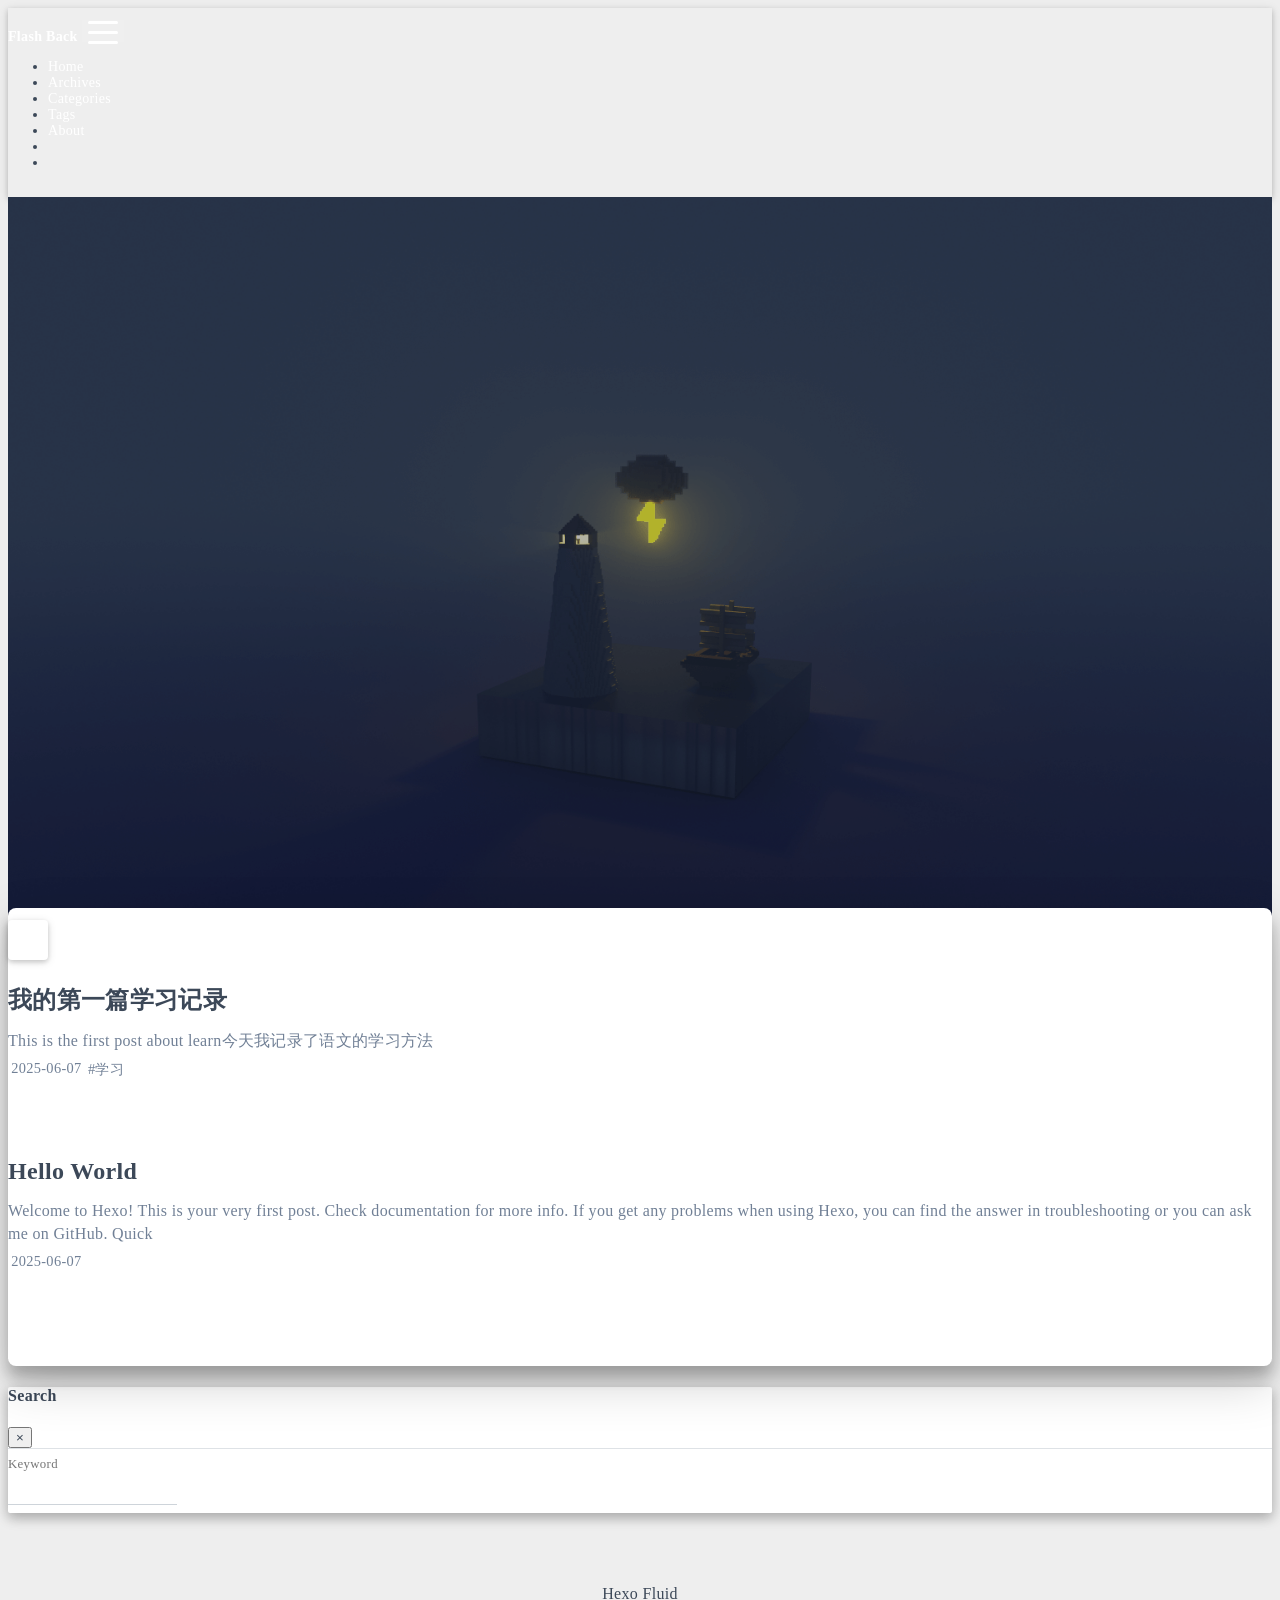
<file: index.html>
<!DOCTYPE html>
<html lang="en" data-default-color-scheme=auto>



<head>
  <meta charset="UTF-8">

  <link rel="apple-touch-icon" sizes="76x76" href="/img/fluid.png">
  <link rel="icon" href="/img/fluid.png">
  

  <meta name="viewport" content="width=device-width, initial-scale=1.0, maximum-scale=5.0, shrink-to-fit=no">
  <meta http-equiv="x-ua-compatible" content="ie=edge">
  
  <meta name="theme-color" content="#2f4154">
  <meta name="author" content="Flash Back">
  <meta name="keywords" content="">
  
    <meta property="og:type" content="website">
<meta property="og:title" content="FLCK">
<meta property="og:url" content="http://blog.flck.eu.org/index.html">
<meta property="og:site_name" content="FLCK">
<meta property="og:locale" content="en_US">
<meta property="article:author" content="Flash Back">
<meta name="twitter:card" content="summary_large_image">
  
  
  
  <title>FLCK</title>

  <link  rel="stylesheet" href="https://lib.baomitu.com/twitter-bootstrap/4.6.1/css/bootstrap.min.css" />





<!-- 主题依赖的图标库，不要自行修改 -->
<!-- Do not modify the link that theme dependent icons -->

<link rel="stylesheet" href="//at.alicdn.com/t/c/font_1749284_5i9bdhy70f8.css">



<link rel="stylesheet" href="//at.alicdn.com/t/c/font_1736178_k526ubmyhba.css">


<link  rel="stylesheet" href="/css/main.css" />


  <link id="highlight-css" rel="stylesheet" href="/css/highlight.css" />
  
    <link id="highlight-css-dark" rel="stylesheet" href="/css/highlight-dark.css" />
  




  <script id="fluid-configs">
    var Fluid = window.Fluid || {};
    Fluid.ctx = Object.assign({}, Fluid.ctx)
    var CONFIG = {"hostname":"blog.flck.eu.org","root":"/","version":"1.9.8","typing":{"enable":true,"typeSpeed":70,"cursorChar":"_","loop":false,"scope":[]},"anchorjs":{"enable":true,"element":"h1,h2,h3,h4,h5,h6","placement":"left","visible":"hover","icon":""},"progressbar":{"enable":true,"height_px":3,"color":"#29d","options":{"showSpinner":false,"trickleSpeed":100}},"code_language":{"enable":true,"default":"TEXT"},"copy_btn":true,"image_caption":{"enable":true},"image_zoom":{"enable":true,"img_url_replace":["",""]},"toc":{"enable":true,"placement":"right","headingSelector":"h1,h2,h3,h4,h5,h6","collapseDepth":0},"lazyload":{"enable":true,"loading_img":"/img/loading.gif","onlypost":false,"offset_factor":2},"web_analytics":{"enable":false,"follow_dnt":true,"baidu":null,"google":{"measurement_id":null},"tencent":{"sid":null,"cid":null},"leancloud":{"app_id":null,"app_key":null,"server_url":null,"path":"window.location.pathname","ignore_local":false},"umami":{"src":null,"website_id":null,"domains":null,"start_time":"2024-01-01T00:00:00.000Z","token":null,"api_server":null}},"search_path":"/local-search.xml","include_content_in_search":true};

    if (CONFIG.web_analytics.follow_dnt) {
      var dntVal = navigator.doNotTrack || window.doNotTrack || navigator.msDoNotTrack;
      Fluid.ctx.dnt = dntVal && (dntVal.startsWith('1') || dntVal.startsWith('yes') || dntVal.startsWith('on'));
    }
  </script>
  <script  src="/js/utils.js" ></script>
  <script  src="/js/color-schema.js" ></script>
  


  
<meta name="generator" content="Hexo 7.3.0"></head>


<body>
  

  <header>
    

<div class="header-inner" style="height: 100vh;">
  <nav id="navbar" class="navbar fixed-top  navbar-expand-lg navbar-dark scrolling-navbar">
  <div class="container">
    <a class="navbar-brand" href="/">
      <strong>Flash Back</strong>
    </a>

    <button id="navbar-toggler-btn" class="navbar-toggler" type="button" data-toggle="collapse"
            data-target="#navbarSupportedContent"
            aria-controls="navbarSupportedContent" aria-expanded="false" aria-label="Toggle navigation">
      <div class="animated-icon"><span></span><span></span><span></span></div>
    </button>

    <!-- Collapsible content -->
    <div class="collapse navbar-collapse" id="navbarSupportedContent">
      <ul class="navbar-nav ml-auto text-center">
        
          
          
          
          
            <li class="nav-item">
              <a class="nav-link" href="/" target="_self">
                <i class="iconfont icon-home-fill"></i>
                <span>Home</span>
              </a>
            </li>
          
        
          
          
          
          
            <li class="nav-item">
              <a class="nav-link" href="/archives/" target="_self">
                <i class="iconfont icon-archive-fill"></i>
                <span>Archives</span>
              </a>
            </li>
          
        
          
          
          
          
            <li class="nav-item">
              <a class="nav-link" href="/categories/" target="_self">
                <i class="iconfont icon-category-fill"></i>
                <span>Categories</span>
              </a>
            </li>
          
        
          
          
          
          
            <li class="nav-item">
              <a class="nav-link" href="/tags/" target="_self">
                <i class="iconfont icon-tags-fill"></i>
                <span>Tags</span>
              </a>
            </li>
          
        
          
          
          
          
            <li class="nav-item">
              <a class="nav-link" href="/about/" target="_self">
                <i class="iconfont icon-user-fill"></i>
                <span>About</span>
              </a>
            </li>
          
        
        
          <li class="nav-item" id="search-btn">
            <a class="nav-link" target="_self" href="javascript:;" data-toggle="modal" data-target="#modalSearch" aria-label="Search">
              <i class="iconfont icon-search"></i>
            </a>
          </li>
          
        
        
          <li class="nav-item" id="color-toggle-btn">
            <a class="nav-link" target="_self" href="javascript:;" aria-label="Color Toggle">
              <i class="iconfont icon-dark" id="color-toggle-icon"></i>
            </a>
          </li>
        
      </ul>
    </div>
  </div>
</nav>

  

<div id="banner" class="banner" parallax=true
     style="background: url('/img/default.png') no-repeat center center; background-size: cover;">
  <div class="full-bg-img">
    <div class="mask flex-center" style="background-color: rgba(0, 0, 0, 0.3)">
      <div class="banner-text text-center fade-in-up">
        <div class="h2">
          
            <span id="subtitle" data-typed-text="循 序 渐 进"></span>
          
        </div>

        
      </div>

      
        <div class="scroll-down-bar">
          <i class="iconfont icon-arrowdown"></i>
        </div>
      
    </div>
  </div>
</div>

</div>

  </header>

  <main>
    
      <div class="container nopadding-x-md">
        <div id="board"
          style="margin-top: 0">
          
          <div class="container">
            <div class="row">
              <div class="col-12 col-md-10 m-auto">
                


  <div class="row mx-auto index-card">
    
    
    <article class="col-12 col-md-12 mx-auto index-info">
      <h2 class="index-header">
        
        <a href="/2025/06/07/%E6%88%91%E7%9A%84%E7%AC%AC%E4%B8%80%E7%AF%87%E5%AD%A6%E4%B9%A0%E8%AE%B0%E5%BD%95/" target="_self">
          我的第一篇学习记录
        </a>
      </h2>

      
      <a class="index-excerpt index-excerpt__noimg" href="/2025/06/07/%E6%88%91%E7%9A%84%E7%AC%AC%E4%B8%80%E7%AF%87%E5%AD%A6%E4%B9%A0%E8%AE%B0%E5%BD%95/" target="_self">
        <div>
          This is the first post about learn今天我记录了语文的学习方法
        </div>
      </a>

      <div class="index-btm post-metas">
        
          <div class="post-meta mr-3">
            <i class="iconfont icon-date"></i>
            <time datetime="2025-06-07 18:17" pubdate>
              2025-06-07
            </time>
          </div>
        
        
        
          <div class="post-meta">
            <i class="iconfont icon-tags"></i>
            
              <a href="/tags/%E5%AD%A6%E4%B9%A0/">#学习</a>
            
          </div>
        
      </div>
    </article>
  </div>

  <div class="row mx-auto index-card">
    
    
    <article class="col-12 col-md-12 mx-auto index-info">
      <h2 class="index-header">
        
        <a href="/2025/06/07/hello-world/" target="_self">
          Hello World
        </a>
      </h2>

      
      <a class="index-excerpt index-excerpt__noimg" href="/2025/06/07/hello-world/" target="_self">
        <div>
          Welcome to Hexo! This is your very first post. Check documentation for more info. If you get any problems when using Hexo, you can find the answer in troubleshooting or you can ask me on GitHub. Quick
        </div>
      </a>

      <div class="index-btm post-metas">
        
          <div class="post-meta mr-3">
            <i class="iconfont icon-date"></i>
            <time datetime="2025-06-07 18:09" pubdate>
              2025-06-07
            </time>
          </div>
        
        
        
      </div>
    </article>
  </div>





              </div>
            </div>
          </div>
        </div>
      </div>
    

    
      <a id="scroll-top-button" aria-label="TOP" href="#" role="button">
        <i class="iconfont icon-arrowup" aria-hidden="true"></i>
      </a>
    

    
      <div class="modal fade" id="modalSearch" tabindex="-1" role="dialog" aria-labelledby="ModalLabel"
     aria-hidden="true">
  <div class="modal-dialog modal-dialog-scrollable modal-lg" role="document">
    <div class="modal-content">
      <div class="modal-header text-center">
        <h4 class="modal-title w-100 font-weight-bold">Search</h4>
        <button type="button" id="local-search-close" class="close" data-dismiss="modal" aria-label="Close">
          <span aria-hidden="true">&times;</span>
        </button>
      </div>
      <div class="modal-body mx-3">
        <div class="md-form mb-5">
          <input type="text" id="local-search-input" class="form-control validate">
          <label data-error="x" data-success="v" for="local-search-input">Keyword</label>
        </div>
        <div class="list-group" id="local-search-result"></div>
      </div>
    </div>
  </div>
</div>

    

    
  </main>

  <footer>
    <div class="footer-inner">
  
    <div class="footer-content">
       <a href="https://hexo.io" target="_blank" rel="nofollow noopener"><span>Hexo</span></a> <i class="iconfont icon-love"></i> <a href="https://github.com/fluid-dev/hexo-theme-fluid" target="_blank" rel="nofollow noopener"><span>Fluid</span></a> 
    </div>
  
  
  
</div>

  </footer>

  <!-- Scripts -->
  
  <script  src="https://lib.baomitu.com/nprogress/0.2.0/nprogress.min.js" ></script>
  <link  rel="stylesheet" href="https://lib.baomitu.com/nprogress/0.2.0/nprogress.min.css" />

  <script>
    NProgress.configure({"showSpinner":false,"trickleSpeed":100})
    NProgress.start()
    window.addEventListener('load', function() {
      NProgress.done();
    })
  </script>


<script  src="https://lib.baomitu.com/jquery/3.6.4/jquery.min.js" ></script>
<script  src="https://lib.baomitu.com/twitter-bootstrap/4.6.1/js/bootstrap.min.js" ></script>
<script  src="/js/events.js" ></script>
<script  src="/js/plugins.js" ></script>


  <script  src="https://lib.baomitu.com/typed.js/2.0.12/typed.min.js" ></script>
  <script>
    (function (window, document) {
      var typing = Fluid.plugins.typing;
      var subtitle = document.getElementById('subtitle');
      if (!subtitle || !typing) {
        return;
      }
      var text = subtitle.getAttribute('data-typed-text');
      
        typing(text);
      
    })(window, document);
  </script>




  
    <script  src="/js/img-lazyload.js" ></script>
  




  <script  src="/js/local-search.js" ></script>





<!-- 主题的启动项，将它保持在最底部 -->
<!-- the boot of the theme, keep it at the bottom -->
<script  src="/js/boot.js" ></script>


  

  <noscript>
    <div class="noscript-warning">Blog works best with JavaScript enabled</div>
  </noscript>
</body>
</html>
</file>
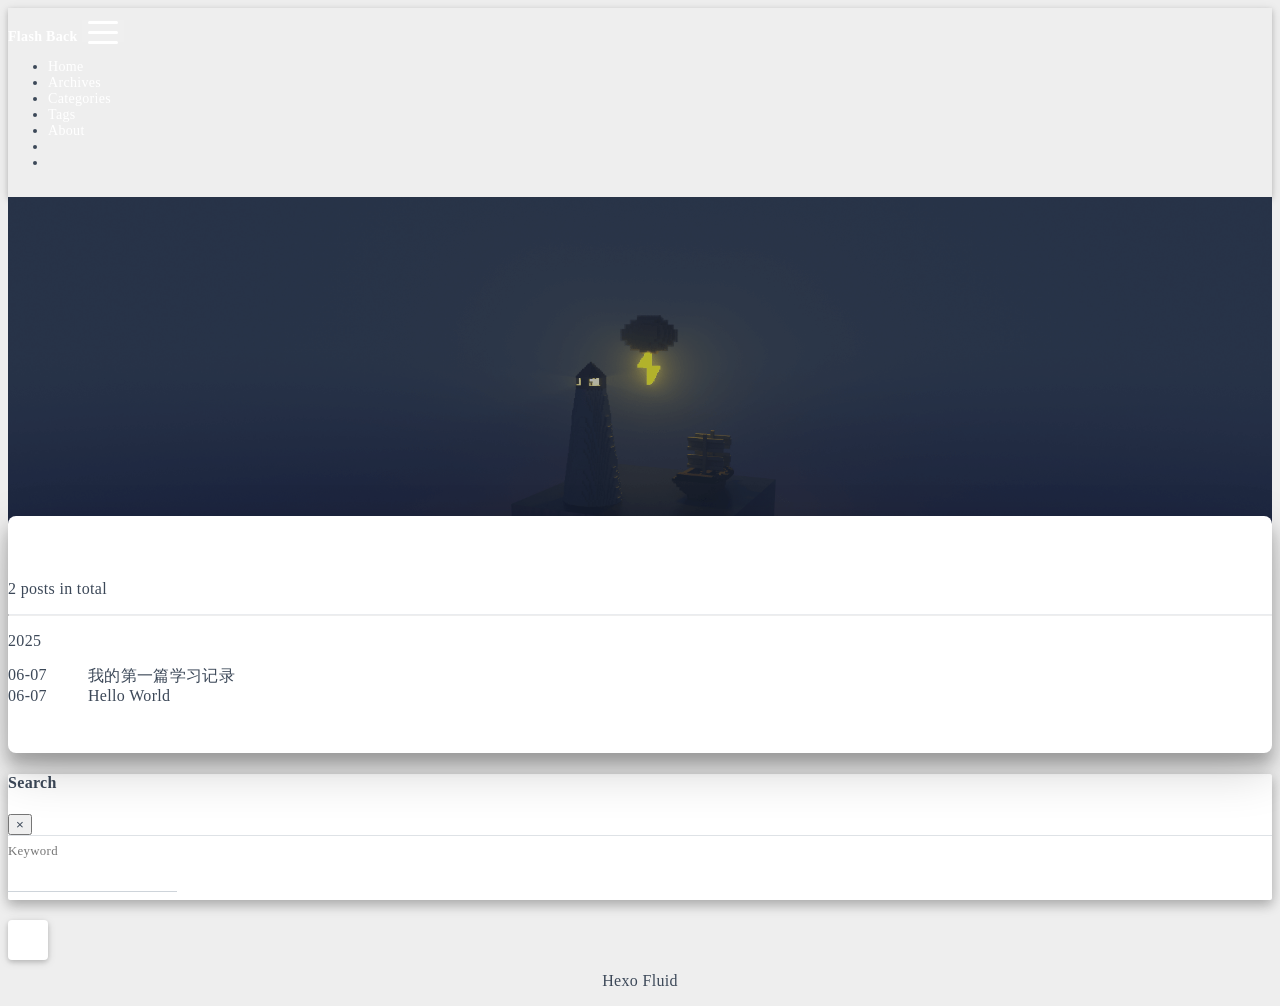
<file: archives/index.html>
<!DOCTYPE html>
<html lang="en" data-default-color-scheme=auto>



<head>
  <meta charset="UTF-8">

  <link rel="apple-touch-icon" sizes="76x76" href="/img/fluid.png">
  <link rel="icon" href="/img/fluid.png">
  

  <meta name="viewport" content="width=device-width, initial-scale=1.0, maximum-scale=5.0, shrink-to-fit=no">
  <meta http-equiv="x-ua-compatible" content="ie=edge">
  
  <meta name="theme-color" content="#2f4154">
  <meta name="author" content="Flash Back">
  <meta name="keywords" content="">
  
    <meta property="og:type" content="website">
<meta property="og:title" content="Archives">
<meta property="og:url" content="http://blog.flck.eu.org/archives/index.html">
<meta property="og:site_name" content="FLCK">
<meta property="og:locale" content="en_US">
<meta property="article:author" content="Flash Back">
<meta name="twitter:card" content="summary_large_image">
  
  
  
  <title>Archives - FLCK</title>

  <link  rel="stylesheet" href="https://lib.baomitu.com/twitter-bootstrap/4.6.1/css/bootstrap.min.css" />





<!-- 主题依赖的图标库，不要自行修改 -->
<!-- Do not modify the link that theme dependent icons -->

<link rel="stylesheet" href="//at.alicdn.com/t/c/font_1749284_5i9bdhy70f8.css">



<link rel="stylesheet" href="//at.alicdn.com/t/c/font_1736178_k526ubmyhba.css">


<link  rel="stylesheet" href="/css/main.css" />


  <link id="highlight-css" rel="stylesheet" href="/css/highlight.css" />
  
    <link id="highlight-css-dark" rel="stylesheet" href="/css/highlight-dark.css" />
  




  <script id="fluid-configs">
    var Fluid = window.Fluid || {};
    Fluid.ctx = Object.assign({}, Fluid.ctx)
    var CONFIG = {"hostname":"blog.flck.eu.org","root":"/","version":"1.9.8","typing":{"enable":true,"typeSpeed":70,"cursorChar":"_","loop":false,"scope":[]},"anchorjs":{"enable":true,"element":"h1,h2,h3,h4,h5,h6","placement":"left","visible":"hover","icon":""},"progressbar":{"enable":true,"height_px":3,"color":"#29d","options":{"showSpinner":false,"trickleSpeed":100}},"code_language":{"enable":true,"default":"TEXT"},"copy_btn":true,"image_caption":{"enable":true},"image_zoom":{"enable":true,"img_url_replace":["",""]},"toc":{"enable":true,"placement":"right","headingSelector":"h1,h2,h3,h4,h5,h6","collapseDepth":0},"lazyload":{"enable":true,"loading_img":"/img/loading.gif","onlypost":false,"offset_factor":2},"web_analytics":{"enable":false,"follow_dnt":true,"baidu":null,"google":{"measurement_id":null},"tencent":{"sid":null,"cid":null},"leancloud":{"app_id":null,"app_key":null,"server_url":null,"path":"window.location.pathname","ignore_local":false},"umami":{"src":null,"website_id":null,"domains":null,"start_time":"2024-01-01T00:00:00.000Z","token":null,"api_server":null}},"search_path":"/local-search.xml","include_content_in_search":true};

    if (CONFIG.web_analytics.follow_dnt) {
      var dntVal = navigator.doNotTrack || window.doNotTrack || navigator.msDoNotTrack;
      Fluid.ctx.dnt = dntVal && (dntVal.startsWith('1') || dntVal.startsWith('yes') || dntVal.startsWith('on'));
    }
  </script>
  <script  src="/js/utils.js" ></script>
  <script  src="/js/color-schema.js" ></script>
  


  
<meta name="generator" content="Hexo 7.3.0"></head>


<body>
  

  <header>
    

<div class="header-inner" style="height: 60vh;">
  <nav id="navbar" class="navbar fixed-top  navbar-expand-lg navbar-dark scrolling-navbar">
  <div class="container">
    <a class="navbar-brand" href="/">
      <strong>Flash Back</strong>
    </a>

    <button id="navbar-toggler-btn" class="navbar-toggler" type="button" data-toggle="collapse"
            data-target="#navbarSupportedContent"
            aria-controls="navbarSupportedContent" aria-expanded="false" aria-label="Toggle navigation">
      <div class="animated-icon"><span></span><span></span><span></span></div>
    </button>

    <!-- Collapsible content -->
    <div class="collapse navbar-collapse" id="navbarSupportedContent">
      <ul class="navbar-nav ml-auto text-center">
        
          
          
          
          
            <li class="nav-item">
              <a class="nav-link" href="/" target="_self">
                <i class="iconfont icon-home-fill"></i>
                <span>Home</span>
              </a>
            </li>
          
        
          
          
          
          
            <li class="nav-item">
              <a class="nav-link" href="/archives/" target="_self">
                <i class="iconfont icon-archive-fill"></i>
                <span>Archives</span>
              </a>
            </li>
          
        
          
          
          
          
            <li class="nav-item">
              <a class="nav-link" href="/categories/" target="_self">
                <i class="iconfont icon-category-fill"></i>
                <span>Categories</span>
              </a>
            </li>
          
        
          
          
          
          
            <li class="nav-item">
              <a class="nav-link" href="/tags/" target="_self">
                <i class="iconfont icon-tags-fill"></i>
                <span>Tags</span>
              </a>
            </li>
          
        
          
          
          
          
            <li class="nav-item">
              <a class="nav-link" href="/about/" target="_self">
                <i class="iconfont icon-user-fill"></i>
                <span>About</span>
              </a>
            </li>
          
        
        
          <li class="nav-item" id="search-btn">
            <a class="nav-link" target="_self" href="javascript:;" data-toggle="modal" data-target="#modalSearch" aria-label="Search">
              <i class="iconfont icon-search"></i>
            </a>
          </li>
          
        
        
          <li class="nav-item" id="color-toggle-btn">
            <a class="nav-link" target="_self" href="javascript:;" aria-label="Color Toggle">
              <i class="iconfont icon-dark" id="color-toggle-icon"></i>
            </a>
          </li>
        
      </ul>
    </div>
  </div>
</nav>

  

<div id="banner" class="banner" parallax=true
     style="background: url('/img/default.png') no-repeat center center; background-size: cover;">
  <div class="full-bg-img">
    <div class="mask flex-center" style="background-color: rgba(0, 0, 0, 0.3)">
      <div class="banner-text text-center fade-in-up">
        <div class="h2">
          
            <span id="subtitle" data-typed-text="Archives"></span>
          
        </div>

        
      </div>

      
    </div>
  </div>
</div>

</div>

  </header>

  <main>
    
      <div class="container nopadding-x-md">
        <div id="board"
          >
          
          <div class="container">
            <div class="row">
              <div class="col-12 col-md-10 m-auto">
                

<div class="list-group">
  <p class="h4">2 posts in total</p>
  <hr>
  
  
    
      
      <p class="h5">2025</p>
    
    <a href="/2025/06/07/%E6%88%91%E7%9A%84%E7%AC%AC%E4%B8%80%E7%AF%87%E5%AD%A6%E4%B9%A0%E8%AE%B0%E5%BD%95/" class="list-group-item list-group-item-action">
      <time>06-07</time>
      <div class="list-group-item-title">我的第一篇学习记录</div>
    </a>
  
    
    <a href="/2025/06/07/hello-world/" class="list-group-item list-group-item-action">
      <time>06-07</time>
      <div class="list-group-item-title">Hello World</div>
    </a>
  
</div>





              </div>
            </div>
          </div>
        </div>
      </div>
    

    
      <a id="scroll-top-button" aria-label="TOP" href="#" role="button">
        <i class="iconfont icon-arrowup" aria-hidden="true"></i>
      </a>
    

    
      <div class="modal fade" id="modalSearch" tabindex="-1" role="dialog" aria-labelledby="ModalLabel"
     aria-hidden="true">
  <div class="modal-dialog modal-dialog-scrollable modal-lg" role="document">
    <div class="modal-content">
      <div class="modal-header text-center">
        <h4 class="modal-title w-100 font-weight-bold">Search</h4>
        <button type="button" id="local-search-close" class="close" data-dismiss="modal" aria-label="Close">
          <span aria-hidden="true">&times;</span>
        </button>
      </div>
      <div class="modal-body mx-3">
        <div class="md-form mb-5">
          <input type="text" id="local-search-input" class="form-control validate">
          <label data-error="x" data-success="v" for="local-search-input">Keyword</label>
        </div>
        <div class="list-group" id="local-search-result"></div>
      </div>
    </div>
  </div>
</div>

    

    
  </main>

  <footer>
    <div class="footer-inner">
  
    <div class="footer-content">
       <a href="https://hexo.io" target="_blank" rel="nofollow noopener"><span>Hexo</span></a> <i class="iconfont icon-love"></i> <a href="https://github.com/fluid-dev/hexo-theme-fluid" target="_blank" rel="nofollow noopener"><span>Fluid</span></a> 
    </div>
  
  
  
</div>

  </footer>

  <!-- Scripts -->
  
  <script  src="https://lib.baomitu.com/nprogress/0.2.0/nprogress.min.js" ></script>
  <link  rel="stylesheet" href="https://lib.baomitu.com/nprogress/0.2.0/nprogress.min.css" />

  <script>
    NProgress.configure({"showSpinner":false,"trickleSpeed":100})
    NProgress.start()
    window.addEventListener('load', function() {
      NProgress.done();
    })
  </script>


<script  src="https://lib.baomitu.com/jquery/3.6.4/jquery.min.js" ></script>
<script  src="https://lib.baomitu.com/twitter-bootstrap/4.6.1/js/bootstrap.min.js" ></script>
<script  src="/js/events.js" ></script>
<script  src="/js/plugins.js" ></script>


  <script  src="https://lib.baomitu.com/typed.js/2.0.12/typed.min.js" ></script>
  <script>
    (function (window, document) {
      var typing = Fluid.plugins.typing;
      var subtitle = document.getElementById('subtitle');
      if (!subtitle || !typing) {
        return;
      }
      var text = subtitle.getAttribute('data-typed-text');
      
        typing(text);
      
    })(window, document);
  </script>




  
    <script  src="/js/img-lazyload.js" ></script>
  




  <script  src="/js/local-search.js" ></script>





<!-- 主题的启动项，将它保持在最底部 -->
<!-- the boot of the theme, keep it at the bottom -->
<script  src="/js/boot.js" ></script>


  

  <noscript>
    <div class="noscript-warning">Blog works best with JavaScript enabled</div>
  </noscript>
</body>
</html>
</file>
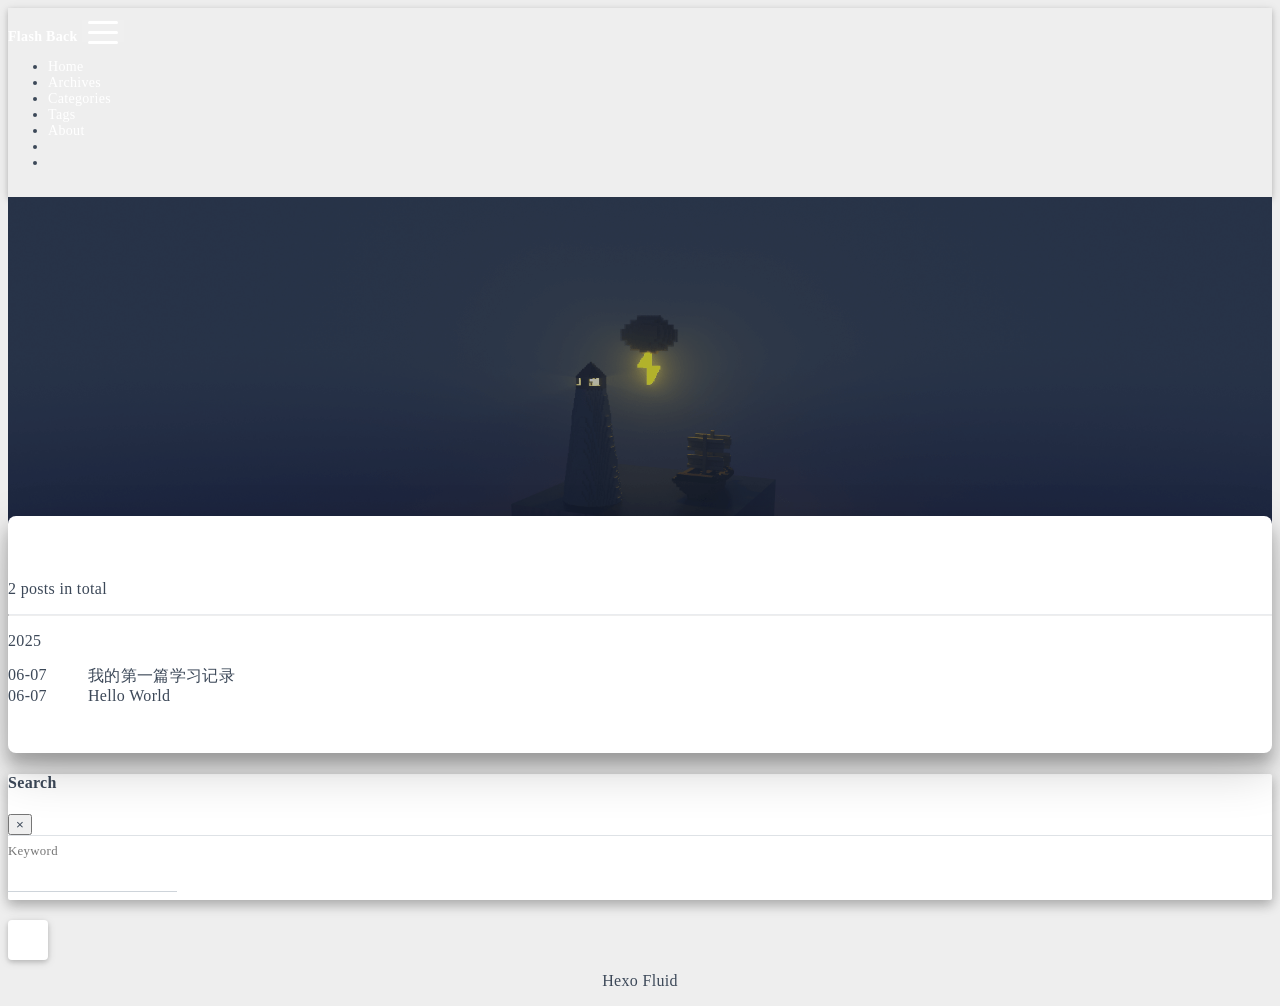
<file: archives/2025/index.html>
<!DOCTYPE html>
<html lang="en" data-default-color-scheme=auto>



<head>
  <meta charset="UTF-8">

  <link rel="apple-touch-icon" sizes="76x76" href="/img/fluid.png">
  <link rel="icon" href="/img/fluid.png">
  

  <meta name="viewport" content="width=device-width, initial-scale=1.0, maximum-scale=5.0, shrink-to-fit=no">
  <meta http-equiv="x-ua-compatible" content="ie=edge">
  
  <meta name="theme-color" content="#2f4154">
  <meta name="author" content="Flash Back">
  <meta name="keywords" content="">
  
    <meta property="og:type" content="website">
<meta property="og:title" content="Archives">
<meta property="og:url" content="http://blog.flck.eu.org/archives/2025/index.html">
<meta property="og:site_name" content="FLCK">
<meta property="og:locale" content="en_US">
<meta property="article:author" content="Flash Back">
<meta name="twitter:card" content="summary_large_image">
  
  
  
  <title>Archives - FLCK</title>

  <link  rel="stylesheet" href="https://lib.baomitu.com/twitter-bootstrap/4.6.1/css/bootstrap.min.css" />





<!-- 主题依赖的图标库，不要自行修改 -->
<!-- Do not modify the link that theme dependent icons -->

<link rel="stylesheet" href="//at.alicdn.com/t/c/font_1749284_5i9bdhy70f8.css">



<link rel="stylesheet" href="//at.alicdn.com/t/c/font_1736178_k526ubmyhba.css">


<link  rel="stylesheet" href="/css/main.css" />


  <link id="highlight-css" rel="stylesheet" href="/css/highlight.css" />
  
    <link id="highlight-css-dark" rel="stylesheet" href="/css/highlight-dark.css" />
  




  <script id="fluid-configs">
    var Fluid = window.Fluid || {};
    Fluid.ctx = Object.assign({}, Fluid.ctx)
    var CONFIG = {"hostname":"blog.flck.eu.org","root":"/","version":"1.9.8","typing":{"enable":true,"typeSpeed":70,"cursorChar":"_","loop":false,"scope":[]},"anchorjs":{"enable":true,"element":"h1,h2,h3,h4,h5,h6","placement":"left","visible":"hover","icon":""},"progressbar":{"enable":true,"height_px":3,"color":"#29d","options":{"showSpinner":false,"trickleSpeed":100}},"code_language":{"enable":true,"default":"TEXT"},"copy_btn":true,"image_caption":{"enable":true},"image_zoom":{"enable":true,"img_url_replace":["",""]},"toc":{"enable":true,"placement":"right","headingSelector":"h1,h2,h3,h4,h5,h6","collapseDepth":0},"lazyload":{"enable":true,"loading_img":"/img/loading.gif","onlypost":false,"offset_factor":2},"web_analytics":{"enable":false,"follow_dnt":true,"baidu":null,"google":{"measurement_id":null},"tencent":{"sid":null,"cid":null},"leancloud":{"app_id":null,"app_key":null,"server_url":null,"path":"window.location.pathname","ignore_local":false},"umami":{"src":null,"website_id":null,"domains":null,"start_time":"2024-01-01T00:00:00.000Z","token":null,"api_server":null}},"search_path":"/local-search.xml","include_content_in_search":true};

    if (CONFIG.web_analytics.follow_dnt) {
      var dntVal = navigator.doNotTrack || window.doNotTrack || navigator.msDoNotTrack;
      Fluid.ctx.dnt = dntVal && (dntVal.startsWith('1') || dntVal.startsWith('yes') || dntVal.startsWith('on'));
    }
  </script>
  <script  src="/js/utils.js" ></script>
  <script  src="/js/color-schema.js" ></script>
  


  
<meta name="generator" content="Hexo 7.3.0"></head>


<body>
  

  <header>
    

<div class="header-inner" style="height: 60vh;">
  <nav id="navbar" class="navbar fixed-top  navbar-expand-lg navbar-dark scrolling-navbar">
  <div class="container">
    <a class="navbar-brand" href="/">
      <strong>Flash Back</strong>
    </a>

    <button id="navbar-toggler-btn" class="navbar-toggler" type="button" data-toggle="collapse"
            data-target="#navbarSupportedContent"
            aria-controls="navbarSupportedContent" aria-expanded="false" aria-label="Toggle navigation">
      <div class="animated-icon"><span></span><span></span><span></span></div>
    </button>

    <!-- Collapsible content -->
    <div class="collapse navbar-collapse" id="navbarSupportedContent">
      <ul class="navbar-nav ml-auto text-center">
        
          
          
          
          
            <li class="nav-item">
              <a class="nav-link" href="/" target="_self">
                <i class="iconfont icon-home-fill"></i>
                <span>Home</span>
              </a>
            </li>
          
        
          
          
          
          
            <li class="nav-item">
              <a class="nav-link" href="/archives/" target="_self">
                <i class="iconfont icon-archive-fill"></i>
                <span>Archives</span>
              </a>
            </li>
          
        
          
          
          
          
            <li class="nav-item">
              <a class="nav-link" href="/categories/" target="_self">
                <i class="iconfont icon-category-fill"></i>
                <span>Categories</span>
              </a>
            </li>
          
        
          
          
          
          
            <li class="nav-item">
              <a class="nav-link" href="/tags/" target="_self">
                <i class="iconfont icon-tags-fill"></i>
                <span>Tags</span>
              </a>
            </li>
          
        
          
          
          
          
            <li class="nav-item">
              <a class="nav-link" href="/about/" target="_self">
                <i class="iconfont icon-user-fill"></i>
                <span>About</span>
              </a>
            </li>
          
        
        
          <li class="nav-item" id="search-btn">
            <a class="nav-link" target="_self" href="javascript:;" data-toggle="modal" data-target="#modalSearch" aria-label="Search">
              <i class="iconfont icon-search"></i>
            </a>
          </li>
          
        
        
          <li class="nav-item" id="color-toggle-btn">
            <a class="nav-link" target="_self" href="javascript:;" aria-label="Color Toggle">
              <i class="iconfont icon-dark" id="color-toggle-icon"></i>
            </a>
          </li>
        
      </ul>
    </div>
  </div>
</nav>

  

<div id="banner" class="banner" parallax=true
     style="background: url('/img/default.png') no-repeat center center; background-size: cover;">
  <div class="full-bg-img">
    <div class="mask flex-center" style="background-color: rgba(0, 0, 0, 0.3)">
      <div class="banner-text text-center fade-in-up">
        <div class="h2">
          
            <span id="subtitle" data-typed-text="Archives"></span>
          
        </div>

        
      </div>

      
    </div>
  </div>
</div>

</div>

  </header>

  <main>
    
      <div class="container nopadding-x-md">
        <div id="board"
          >
          
          <div class="container">
            <div class="row">
              <div class="col-12 col-md-10 m-auto">
                

<div class="list-group">
  <p class="h4">2 posts in total</p>
  <hr>
  
  
    
      
      <p class="h5">2025</p>
    
    <a href="/2025/06/07/%E6%88%91%E7%9A%84%E7%AC%AC%E4%B8%80%E7%AF%87%E5%AD%A6%E4%B9%A0%E8%AE%B0%E5%BD%95/" class="list-group-item list-group-item-action">
      <time>06-07</time>
      <div class="list-group-item-title">我的第一篇学习记录</div>
    </a>
  
    
    <a href="/2025/06/07/hello-world/" class="list-group-item list-group-item-action">
      <time>06-07</time>
      <div class="list-group-item-title">Hello World</div>
    </a>
  
</div>





              </div>
            </div>
          </div>
        </div>
      </div>
    

    
      <a id="scroll-top-button" aria-label="TOP" href="#" role="button">
        <i class="iconfont icon-arrowup" aria-hidden="true"></i>
      </a>
    

    
      <div class="modal fade" id="modalSearch" tabindex="-1" role="dialog" aria-labelledby="ModalLabel"
     aria-hidden="true">
  <div class="modal-dialog modal-dialog-scrollable modal-lg" role="document">
    <div class="modal-content">
      <div class="modal-header text-center">
        <h4 class="modal-title w-100 font-weight-bold">Search</h4>
        <button type="button" id="local-search-close" class="close" data-dismiss="modal" aria-label="Close">
          <span aria-hidden="true">&times;</span>
        </button>
      </div>
      <div class="modal-body mx-3">
        <div class="md-form mb-5">
          <input type="text" id="local-search-input" class="form-control validate">
          <label data-error="x" data-success="v" for="local-search-input">Keyword</label>
        </div>
        <div class="list-group" id="local-search-result"></div>
      </div>
    </div>
  </div>
</div>

    

    
  </main>

  <footer>
    <div class="footer-inner">
  
    <div class="footer-content">
       <a href="https://hexo.io" target="_blank" rel="nofollow noopener"><span>Hexo</span></a> <i class="iconfont icon-love"></i> <a href="https://github.com/fluid-dev/hexo-theme-fluid" target="_blank" rel="nofollow noopener"><span>Fluid</span></a> 
    </div>
  
  
  
</div>

  </footer>

  <!-- Scripts -->
  
  <script  src="https://lib.baomitu.com/nprogress/0.2.0/nprogress.min.js" ></script>
  <link  rel="stylesheet" href="https://lib.baomitu.com/nprogress/0.2.0/nprogress.min.css" />

  <script>
    NProgress.configure({"showSpinner":false,"trickleSpeed":100})
    NProgress.start()
    window.addEventListener('load', function() {
      NProgress.done();
    })
  </script>


<script  src="https://lib.baomitu.com/jquery/3.6.4/jquery.min.js" ></script>
<script  src="https://lib.baomitu.com/twitter-bootstrap/4.6.1/js/bootstrap.min.js" ></script>
<script  src="/js/events.js" ></script>
<script  src="/js/plugins.js" ></script>


  <script  src="https://lib.baomitu.com/typed.js/2.0.12/typed.min.js" ></script>
  <script>
    (function (window, document) {
      var typing = Fluid.plugins.typing;
      var subtitle = document.getElementById('subtitle');
      if (!subtitle || !typing) {
        return;
      }
      var text = subtitle.getAttribute('data-typed-text');
      
        typing(text);
      
    })(window, document);
  </script>




  
    <script  src="/js/img-lazyload.js" ></script>
  




  <script  src="/js/local-search.js" ></script>





<!-- 主题的启动项，将它保持在最底部 -->
<!-- the boot of the theme, keep it at the bottom -->
<script  src="/js/boot.js" ></script>


  

  <noscript>
    <div class="noscript-warning">Blog works best with JavaScript enabled</div>
  </noscript>
</body>
</html>
</file>
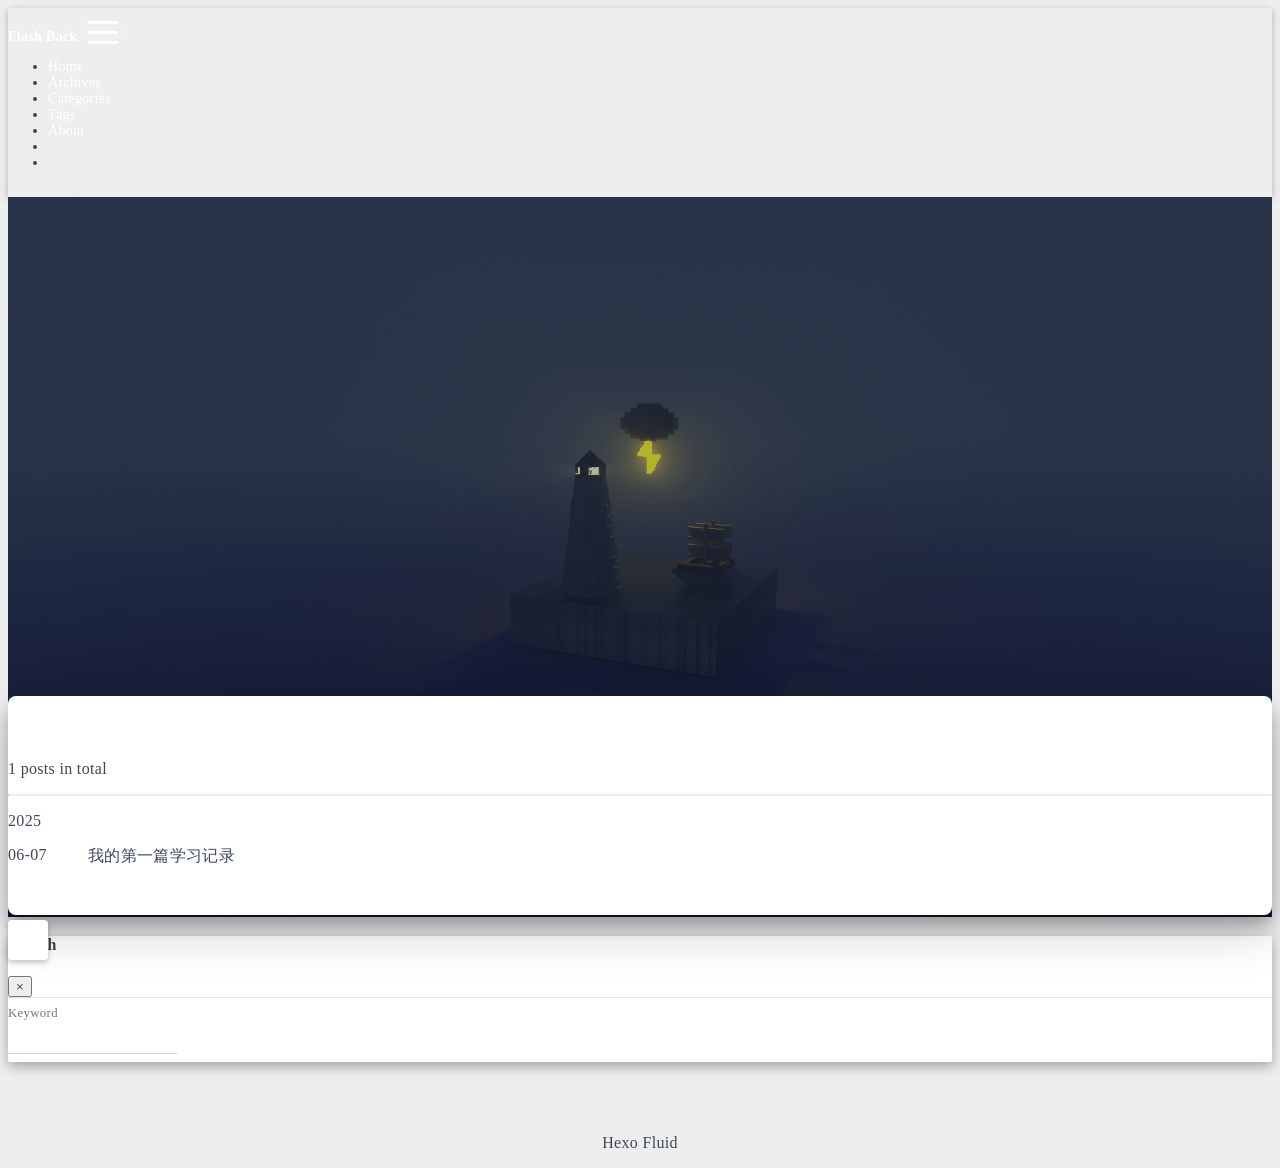
<file: tags/学习/index.html>
<!DOCTYPE html>
<html lang="en" data-default-color-scheme=auto>



<head>
  <meta charset="UTF-8">

  <link rel="apple-touch-icon" sizes="76x76" href="/img/fluid.png">
  <link rel="icon" href="/img/fluid.png">
  

  <meta name="viewport" content="width=device-width, initial-scale=1.0, maximum-scale=5.0, shrink-to-fit=no">
  <meta http-equiv="x-ua-compatible" content="ie=edge">
  
  <meta name="theme-color" content="#2f4154">
  <meta name="author" content="Flash Back">
  <meta name="keywords" content="">
  
    <meta property="og:type" content="website">
<meta property="og:title" content="Tags - 学习">
<meta property="og:url" content="http://blog.flck.eu.org/tags/%E5%AD%A6%E4%B9%A0/index.html">
<meta property="og:site_name" content="FLCK">
<meta property="og:locale" content="en_US">
<meta property="article:author" content="Flash Back">
<meta name="twitter:card" content="summary_large_image">
  
  
  
  <title>Tags - 学习 - FLCK</title>

  <link  rel="stylesheet" href="https://lib.baomitu.com/twitter-bootstrap/4.6.1/css/bootstrap.min.css" />





<!-- 主题依赖的图标库，不要自行修改 -->
<!-- Do not modify the link that theme dependent icons -->

<link rel="stylesheet" href="//at.alicdn.com/t/c/font_1749284_5i9bdhy70f8.css">



<link rel="stylesheet" href="//at.alicdn.com/t/c/font_1736178_k526ubmyhba.css">


<link  rel="stylesheet" href="/css/main.css" />


  <link id="highlight-css" rel="stylesheet" href="/css/highlight.css" />
  
    <link id="highlight-css-dark" rel="stylesheet" href="/css/highlight-dark.css" />
  




  <script id="fluid-configs">
    var Fluid = window.Fluid || {};
    Fluid.ctx = Object.assign({}, Fluid.ctx)
    var CONFIG = {"hostname":"blog.flck.eu.org","root":"/","version":"1.9.8","typing":{"enable":true,"typeSpeed":70,"cursorChar":"_","loop":false,"scope":[]},"anchorjs":{"enable":true,"element":"h1,h2,h3,h4,h5,h6","placement":"left","visible":"hover","icon":""},"progressbar":{"enable":true,"height_px":3,"color":"#29d","options":{"showSpinner":false,"trickleSpeed":100}},"code_language":{"enable":true,"default":"TEXT"},"copy_btn":true,"image_caption":{"enable":true},"image_zoom":{"enable":true,"img_url_replace":["",""]},"toc":{"enable":true,"placement":"right","headingSelector":"h1,h2,h3,h4,h5,h6","collapseDepth":0},"lazyload":{"enable":true,"loading_img":"/img/loading.gif","onlypost":false,"offset_factor":2},"web_analytics":{"enable":false,"follow_dnt":true,"baidu":null,"google":{"measurement_id":null},"tencent":{"sid":null,"cid":null},"leancloud":{"app_id":null,"app_key":null,"server_url":null,"path":"window.location.pathname","ignore_local":false},"umami":{"src":null,"website_id":null,"domains":null,"start_time":"2024-01-01T00:00:00.000Z","token":null,"api_server":null}},"search_path":"/local-search.xml","include_content_in_search":true};

    if (CONFIG.web_analytics.follow_dnt) {
      var dntVal = navigator.doNotTrack || window.doNotTrack || navigator.msDoNotTrack;
      Fluid.ctx.dnt = dntVal && (dntVal.startsWith('1') || dntVal.startsWith('yes') || dntVal.startsWith('on'));
    }
  </script>
  <script  src="/js/utils.js" ></script>
  <script  src="/js/color-schema.js" ></script>
  


  
<meta name="generator" content="Hexo 7.3.0"></head>


<body>
  

  <header>
    

<div class="header-inner" style="height: 80vh;">
  <nav id="navbar" class="navbar fixed-top  navbar-expand-lg navbar-dark scrolling-navbar">
  <div class="container">
    <a class="navbar-brand" href="/">
      <strong>Flash Back</strong>
    </a>

    <button id="navbar-toggler-btn" class="navbar-toggler" type="button" data-toggle="collapse"
            data-target="#navbarSupportedContent"
            aria-controls="navbarSupportedContent" aria-expanded="false" aria-label="Toggle navigation">
      <div class="animated-icon"><span></span><span></span><span></span></div>
    </button>

    <!-- Collapsible content -->
    <div class="collapse navbar-collapse" id="navbarSupportedContent">
      <ul class="navbar-nav ml-auto text-center">
        
          
          
          
          
            <li class="nav-item">
              <a class="nav-link" href="/" target="_self">
                <i class="iconfont icon-home-fill"></i>
                <span>Home</span>
              </a>
            </li>
          
        
          
          
          
          
            <li class="nav-item">
              <a class="nav-link" href="/archives/" target="_self">
                <i class="iconfont icon-archive-fill"></i>
                <span>Archives</span>
              </a>
            </li>
          
        
          
          
          
          
            <li class="nav-item">
              <a class="nav-link" href="/categories/" target="_self">
                <i class="iconfont icon-category-fill"></i>
                <span>Categories</span>
              </a>
            </li>
          
        
          
          
          
          
            <li class="nav-item">
              <a class="nav-link" href="/tags/" target="_self">
                <i class="iconfont icon-tags-fill"></i>
                <span>Tags</span>
              </a>
            </li>
          
        
          
          
          
          
            <li class="nav-item">
              <a class="nav-link" href="/about/" target="_self">
                <i class="iconfont icon-user-fill"></i>
                <span>About</span>
              </a>
            </li>
          
        
        
          <li class="nav-item" id="search-btn">
            <a class="nav-link" target="_self" href="javascript:;" data-toggle="modal" data-target="#modalSearch" aria-label="Search">
              <i class="iconfont icon-search"></i>
            </a>
          </li>
          
        
        
          <li class="nav-item" id="color-toggle-btn">
            <a class="nav-link" target="_self" href="javascript:;" aria-label="Color Toggle">
              <i class="iconfont icon-dark" id="color-toggle-icon"></i>
            </a>
          </li>
        
      </ul>
    </div>
  </div>
</nav>

  

<div id="banner" class="banner" parallax=true
     style="background: url('/img/default.png') no-repeat center center; background-size: cover;">
  <div class="full-bg-img">
    <div class="mask flex-center" style="background-color: rgba(0, 0, 0, 0.3)">
      <div class="banner-text text-center fade-in-up">
        <div class="h2">
          
            <span id="subtitle" data-typed-text="Tags - 学习"></span>
          
        </div>

        
      </div>

      
        <div class="scroll-down-bar">
          <i class="iconfont icon-arrowdown"></i>
        </div>
      
    </div>
  </div>
</div>

</div>

  </header>

  <main>
    
      <div class="container nopadding-x-md">
        <div id="board"
          >
          
          <div class="container">
            <div class="row">
              <div class="col-12 col-md-10 m-auto">
                

<div class="list-group">
  <p class="h4">1 posts in total</p>
  <hr>
  
  
    
      
      <p class="h5">2025</p>
    
    <a href="/2025/06/07/%E6%88%91%E7%9A%84%E7%AC%AC%E4%B8%80%E7%AF%87%E5%AD%A6%E4%B9%A0%E8%AE%B0%E5%BD%95/" class="list-group-item list-group-item-action">
      <time>06-07</time>
      <div class="list-group-item-title">我的第一篇学习记录</div>
    </a>
  
</div>





              </div>
            </div>
          </div>
        </div>
      </div>
    

    
      <a id="scroll-top-button" aria-label="TOP" href="#" role="button">
        <i class="iconfont icon-arrowup" aria-hidden="true"></i>
      </a>
    

    
      <div class="modal fade" id="modalSearch" tabindex="-1" role="dialog" aria-labelledby="ModalLabel"
     aria-hidden="true">
  <div class="modal-dialog modal-dialog-scrollable modal-lg" role="document">
    <div class="modal-content">
      <div class="modal-header text-center">
        <h4 class="modal-title w-100 font-weight-bold">Search</h4>
        <button type="button" id="local-search-close" class="close" data-dismiss="modal" aria-label="Close">
          <span aria-hidden="true">&times;</span>
        </button>
      </div>
      <div class="modal-body mx-3">
        <div class="md-form mb-5">
          <input type="text" id="local-search-input" class="form-control validate">
          <label data-error="x" data-success="v" for="local-search-input">Keyword</label>
        </div>
        <div class="list-group" id="local-search-result"></div>
      </div>
    </div>
  </div>
</div>

    

    
  </main>

  <footer>
    <div class="footer-inner">
  
    <div class="footer-content">
       <a href="https://hexo.io" target="_blank" rel="nofollow noopener"><span>Hexo</span></a> <i class="iconfont icon-love"></i> <a href="https://github.com/fluid-dev/hexo-theme-fluid" target="_blank" rel="nofollow noopener"><span>Fluid</span></a> 
    </div>
  
  
  
</div>

  </footer>

  <!-- Scripts -->
  
  <script  src="https://lib.baomitu.com/nprogress/0.2.0/nprogress.min.js" ></script>
  <link  rel="stylesheet" href="https://lib.baomitu.com/nprogress/0.2.0/nprogress.min.css" />

  <script>
    NProgress.configure({"showSpinner":false,"trickleSpeed":100})
    NProgress.start()
    window.addEventListener('load', function() {
      NProgress.done();
    })
  </script>


<script  src="https://lib.baomitu.com/jquery/3.6.4/jquery.min.js" ></script>
<script  src="https://lib.baomitu.com/twitter-bootstrap/4.6.1/js/bootstrap.min.js" ></script>
<script  src="/js/events.js" ></script>
<script  src="/js/plugins.js" ></script>


  <script  src="https://lib.baomitu.com/typed.js/2.0.12/typed.min.js" ></script>
  <script>
    (function (window, document) {
      var typing = Fluid.plugins.typing;
      var subtitle = document.getElementById('subtitle');
      if (!subtitle || !typing) {
        return;
      }
      var text = subtitle.getAttribute('data-typed-text');
      
        typing(text);
      
    })(window, document);
  </script>




  
    <script  src="/js/img-lazyload.js" ></script>
  




  <script  src="/js/local-search.js" ></script>





<!-- 主题的启动项，将它保持在最底部 -->
<!-- the boot of the theme, keep it at the bottom -->
<script  src="/js/boot.js" ></script>


  

  <noscript>
    <div class="noscript-warning">Blog works best with JavaScript enabled</div>
  </noscript>
</body>
</html>
</file>
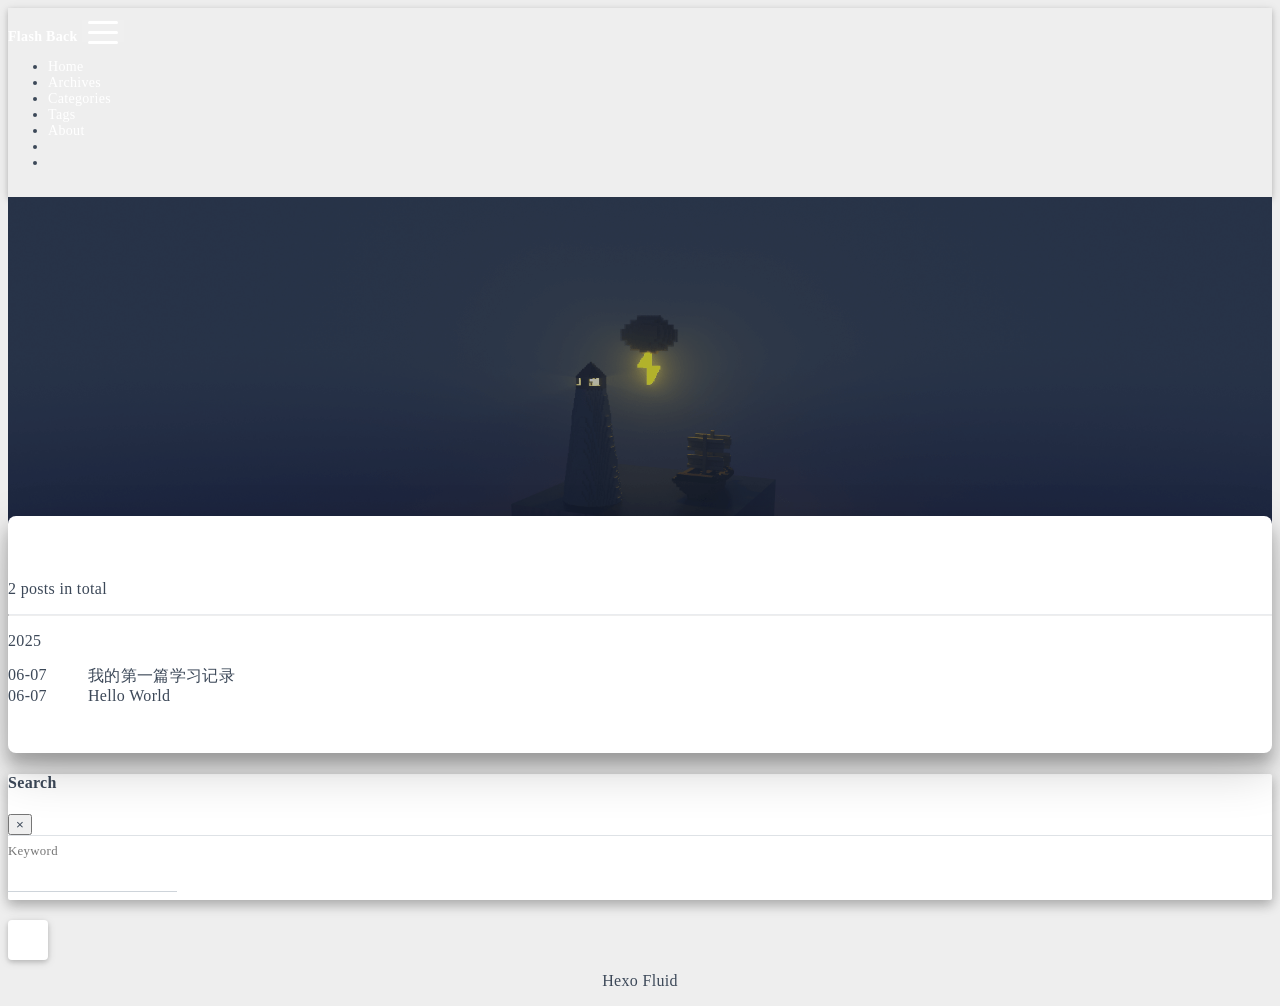
<file: archives/2025/06/index.html>
<!DOCTYPE html>
<html lang="en" data-default-color-scheme=auto>



<head>
  <meta charset="UTF-8">

  <link rel="apple-touch-icon" sizes="76x76" href="/img/fluid.png">
  <link rel="icon" href="/img/fluid.png">
  

  <meta name="viewport" content="width=device-width, initial-scale=1.0, maximum-scale=5.0, shrink-to-fit=no">
  <meta http-equiv="x-ua-compatible" content="ie=edge">
  
  <meta name="theme-color" content="#2f4154">
  <meta name="author" content="Flash Back">
  <meta name="keywords" content="">
  
    <meta property="og:type" content="website">
<meta property="og:title" content="Archives">
<meta property="og:url" content="http://blog.flck.eu.org/archives/2025/06/index.html">
<meta property="og:site_name" content="FLCK">
<meta property="og:locale" content="en_US">
<meta property="article:author" content="Flash Back">
<meta name="twitter:card" content="summary_large_image">
  
  
  
  <title>Archives - FLCK</title>

  <link  rel="stylesheet" href="https://lib.baomitu.com/twitter-bootstrap/4.6.1/css/bootstrap.min.css" />





<!-- 主题依赖的图标库，不要自行修改 -->
<!-- Do not modify the link that theme dependent icons -->

<link rel="stylesheet" href="//at.alicdn.com/t/c/font_1749284_5i9bdhy70f8.css">



<link rel="stylesheet" href="//at.alicdn.com/t/c/font_1736178_k526ubmyhba.css">


<link  rel="stylesheet" href="/css/main.css" />


  <link id="highlight-css" rel="stylesheet" href="/css/highlight.css" />
  
    <link id="highlight-css-dark" rel="stylesheet" href="/css/highlight-dark.css" />
  




  <script id="fluid-configs">
    var Fluid = window.Fluid || {};
    Fluid.ctx = Object.assign({}, Fluid.ctx)
    var CONFIG = {"hostname":"blog.flck.eu.org","root":"/","version":"1.9.8","typing":{"enable":true,"typeSpeed":70,"cursorChar":"_","loop":false,"scope":[]},"anchorjs":{"enable":true,"element":"h1,h2,h3,h4,h5,h6","placement":"left","visible":"hover","icon":""},"progressbar":{"enable":true,"height_px":3,"color":"#29d","options":{"showSpinner":false,"trickleSpeed":100}},"code_language":{"enable":true,"default":"TEXT"},"copy_btn":true,"image_caption":{"enable":true},"image_zoom":{"enable":true,"img_url_replace":["",""]},"toc":{"enable":true,"placement":"right","headingSelector":"h1,h2,h3,h4,h5,h6","collapseDepth":0},"lazyload":{"enable":true,"loading_img":"/img/loading.gif","onlypost":false,"offset_factor":2},"web_analytics":{"enable":false,"follow_dnt":true,"baidu":null,"google":{"measurement_id":null},"tencent":{"sid":null,"cid":null},"leancloud":{"app_id":null,"app_key":null,"server_url":null,"path":"window.location.pathname","ignore_local":false},"umami":{"src":null,"website_id":null,"domains":null,"start_time":"2024-01-01T00:00:00.000Z","token":null,"api_server":null}},"search_path":"/local-search.xml","include_content_in_search":true};

    if (CONFIG.web_analytics.follow_dnt) {
      var dntVal = navigator.doNotTrack || window.doNotTrack || navigator.msDoNotTrack;
      Fluid.ctx.dnt = dntVal && (dntVal.startsWith('1') || dntVal.startsWith('yes') || dntVal.startsWith('on'));
    }
  </script>
  <script  src="/js/utils.js" ></script>
  <script  src="/js/color-schema.js" ></script>
  


  
<meta name="generator" content="Hexo 7.3.0"></head>


<body>
  

  <header>
    

<div class="header-inner" style="height: 60vh;">
  <nav id="navbar" class="navbar fixed-top  navbar-expand-lg navbar-dark scrolling-navbar">
  <div class="container">
    <a class="navbar-brand" href="/">
      <strong>Flash Back</strong>
    </a>

    <button id="navbar-toggler-btn" class="navbar-toggler" type="button" data-toggle="collapse"
            data-target="#navbarSupportedContent"
            aria-controls="navbarSupportedContent" aria-expanded="false" aria-label="Toggle navigation">
      <div class="animated-icon"><span></span><span></span><span></span></div>
    </button>

    <!-- Collapsible content -->
    <div class="collapse navbar-collapse" id="navbarSupportedContent">
      <ul class="navbar-nav ml-auto text-center">
        
          
          
          
          
            <li class="nav-item">
              <a class="nav-link" href="/" target="_self">
                <i class="iconfont icon-home-fill"></i>
                <span>Home</span>
              </a>
            </li>
          
        
          
          
          
          
            <li class="nav-item">
              <a class="nav-link" href="/archives/" target="_self">
                <i class="iconfont icon-archive-fill"></i>
                <span>Archives</span>
              </a>
            </li>
          
        
          
          
          
          
            <li class="nav-item">
              <a class="nav-link" href="/categories/" target="_self">
                <i class="iconfont icon-category-fill"></i>
                <span>Categories</span>
              </a>
            </li>
          
        
          
          
          
          
            <li class="nav-item">
              <a class="nav-link" href="/tags/" target="_self">
                <i class="iconfont icon-tags-fill"></i>
                <span>Tags</span>
              </a>
            </li>
          
        
          
          
          
          
            <li class="nav-item">
              <a class="nav-link" href="/about/" target="_self">
                <i class="iconfont icon-user-fill"></i>
                <span>About</span>
              </a>
            </li>
          
        
        
          <li class="nav-item" id="search-btn">
            <a class="nav-link" target="_self" href="javascript:;" data-toggle="modal" data-target="#modalSearch" aria-label="Search">
              <i class="iconfont icon-search"></i>
            </a>
          </li>
          
        
        
          <li class="nav-item" id="color-toggle-btn">
            <a class="nav-link" target="_self" href="javascript:;" aria-label="Color Toggle">
              <i class="iconfont icon-dark" id="color-toggle-icon"></i>
            </a>
          </li>
        
      </ul>
    </div>
  </div>
</nav>

  

<div id="banner" class="banner" parallax=true
     style="background: url('/img/default.png') no-repeat center center; background-size: cover;">
  <div class="full-bg-img">
    <div class="mask flex-center" style="background-color: rgba(0, 0, 0, 0.3)">
      <div class="banner-text text-center fade-in-up">
        <div class="h2">
          
            <span id="subtitle" data-typed-text="Archives"></span>
          
        </div>

        
      </div>

      
    </div>
  </div>
</div>

</div>

  </header>

  <main>
    
      <div class="container nopadding-x-md">
        <div id="board"
          >
          
          <div class="container">
            <div class="row">
              <div class="col-12 col-md-10 m-auto">
                

<div class="list-group">
  <p class="h4">2 posts in total</p>
  <hr>
  
  
    
      
      <p class="h5">2025</p>
    
    <a href="/2025/06/07/%E6%88%91%E7%9A%84%E7%AC%AC%E4%B8%80%E7%AF%87%E5%AD%A6%E4%B9%A0%E8%AE%B0%E5%BD%95/" class="list-group-item list-group-item-action">
      <time>06-07</time>
      <div class="list-group-item-title">我的第一篇学习记录</div>
    </a>
  
    
    <a href="/2025/06/07/hello-world/" class="list-group-item list-group-item-action">
      <time>06-07</time>
      <div class="list-group-item-title">Hello World</div>
    </a>
  
</div>





              </div>
            </div>
          </div>
        </div>
      </div>
    

    
      <a id="scroll-top-button" aria-label="TOP" href="#" role="button">
        <i class="iconfont icon-arrowup" aria-hidden="true"></i>
      </a>
    

    
      <div class="modal fade" id="modalSearch" tabindex="-1" role="dialog" aria-labelledby="ModalLabel"
     aria-hidden="true">
  <div class="modal-dialog modal-dialog-scrollable modal-lg" role="document">
    <div class="modal-content">
      <div class="modal-header text-center">
        <h4 class="modal-title w-100 font-weight-bold">Search</h4>
        <button type="button" id="local-search-close" class="close" data-dismiss="modal" aria-label="Close">
          <span aria-hidden="true">&times;</span>
        </button>
      </div>
      <div class="modal-body mx-3">
        <div class="md-form mb-5">
          <input type="text" id="local-search-input" class="form-control validate">
          <label data-error="x" data-success="v" for="local-search-input">Keyword</label>
        </div>
        <div class="list-group" id="local-search-result"></div>
      </div>
    </div>
  </div>
</div>

    

    
  </main>

  <footer>
    <div class="footer-inner">
  
    <div class="footer-content">
       <a href="https://hexo.io" target="_blank" rel="nofollow noopener"><span>Hexo</span></a> <i class="iconfont icon-love"></i> <a href="https://github.com/fluid-dev/hexo-theme-fluid" target="_blank" rel="nofollow noopener"><span>Fluid</span></a> 
    </div>
  
  
  
</div>

  </footer>

  <!-- Scripts -->
  
  <script  src="https://lib.baomitu.com/nprogress/0.2.0/nprogress.min.js" ></script>
  <link  rel="stylesheet" href="https://lib.baomitu.com/nprogress/0.2.0/nprogress.min.css" />

  <script>
    NProgress.configure({"showSpinner":false,"trickleSpeed":100})
    NProgress.start()
    window.addEventListener('load', function() {
      NProgress.done();
    })
  </script>


<script  src="https://lib.baomitu.com/jquery/3.6.4/jquery.min.js" ></script>
<script  src="https://lib.baomitu.com/twitter-bootstrap/4.6.1/js/bootstrap.min.js" ></script>
<script  src="/js/events.js" ></script>
<script  src="/js/plugins.js" ></script>


  <script  src="https://lib.baomitu.com/typed.js/2.0.12/typed.min.js" ></script>
  <script>
    (function (window, document) {
      var typing = Fluid.plugins.typing;
      var subtitle = document.getElementById('subtitle');
      if (!subtitle || !typing) {
        return;
      }
      var text = subtitle.getAttribute('data-typed-text');
      
        typing(text);
      
    })(window, document);
  </script>




  
    <script  src="/js/img-lazyload.js" ></script>
  




  <script  src="/js/local-search.js" ></script>





<!-- 主题的启动项，将它保持在最底部 -->
<!-- the boot of the theme, keep it at the bottom -->
<script  src="/js/boot.js" ></script>


  

  <noscript>
    <div class="noscript-warning">Blog works best with JavaScript enabled</div>
  </noscript>
</body>
</html>
</file>
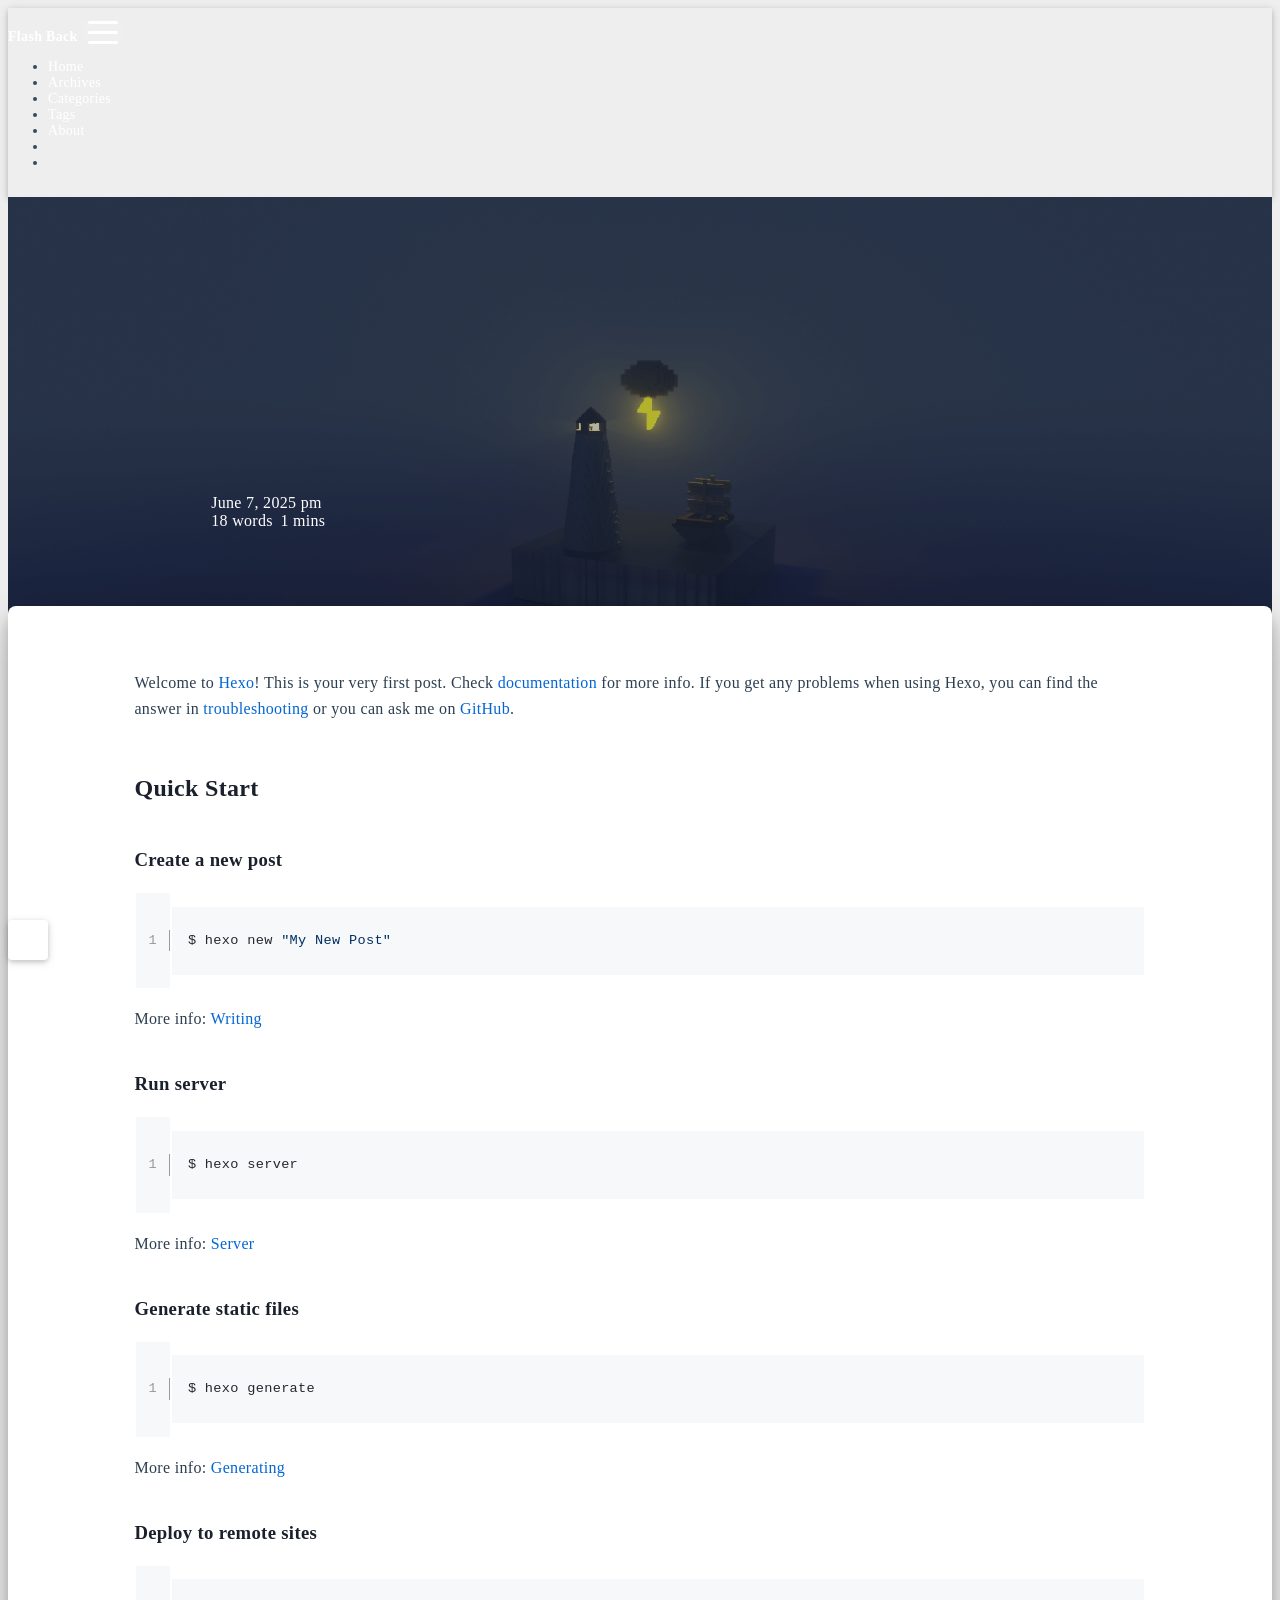
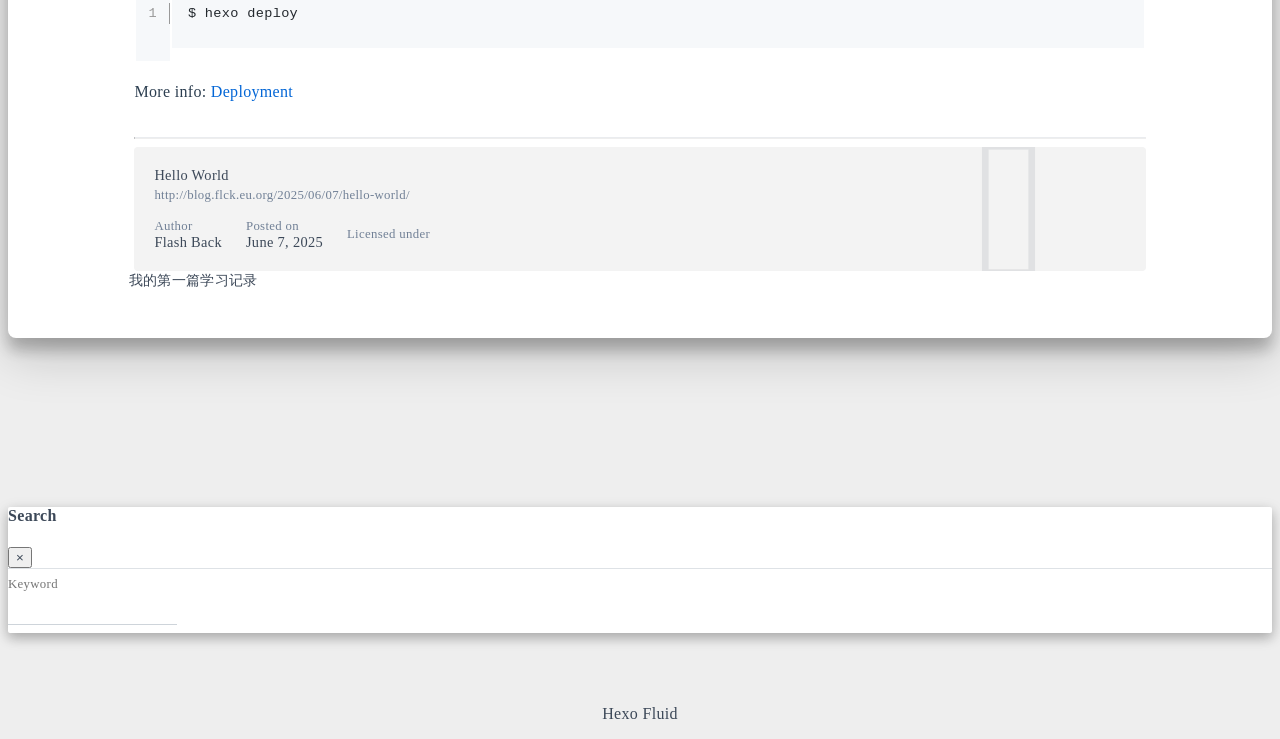
<file: 2025/06/07/hello-world/index.html>
<!DOCTYPE html>
<html lang="en" data-default-color-scheme=auto>



<head>
  <meta charset="UTF-8">

  <link rel="apple-touch-icon" sizes="76x76" href="/img/fluid.png">
  <link rel="icon" href="/img/fluid.png">
  

  <meta name="viewport" content="width=device-width, initial-scale=1.0, maximum-scale=5.0, shrink-to-fit=no">
  <meta http-equiv="x-ua-compatible" content="ie=edge">
  
  <meta name="theme-color" content="#2f4154">
  <meta name="author" content="Flash Back">
  <meta name="keywords" content="">
  
    <meta name="description" content="Welcome to Hexo! This is your very first post. Check documentation for more info. If you get any problems when using Hexo, you can find the answer in troubleshooting or you can ask me on GitHub. Quick">
<meta property="og:type" content="article">
<meta property="og:title" content="Hello World">
<meta property="og:url" content="http://blog.flck.eu.org/2025/06/07/hello-world/index.html">
<meta property="og:site_name" content="FLCK">
<meta property="og:description" content="Welcome to Hexo! This is your very first post. Check documentation for more info. If you get any problems when using Hexo, you can find the answer in troubleshooting or you can ask me on GitHub. Quick">
<meta property="og:locale" content="en_US">
<meta property="article:published_time" content="2025-06-07T10:09:49.979Z">
<meta property="article:modified_time" content="2025-06-07T10:09:49.979Z">
<meta property="article:author" content="Flash Back">
<meta name="twitter:card" content="summary_large_image">
  
  
  
  <title>Hello World - FLCK</title>

  <link  rel="stylesheet" href="https://lib.baomitu.com/twitter-bootstrap/4.6.1/css/bootstrap.min.css" />



  <link  rel="stylesheet" href="https://lib.baomitu.com/github-markdown-css/4.0.0/github-markdown.min.css" />

  <link  rel="stylesheet" href="https://lib.baomitu.com/hint.css/2.7.0/hint.min.css" />

  <link  rel="stylesheet" href="https://lib.baomitu.com/fancybox/3.5.7/jquery.fancybox.min.css" />



<!-- 主题依赖的图标库，不要自行修改 -->
<!-- Do not modify the link that theme dependent icons -->

<link rel="stylesheet" href="//at.alicdn.com/t/c/font_1749284_5i9bdhy70f8.css">



<link rel="stylesheet" href="//at.alicdn.com/t/c/font_1736178_k526ubmyhba.css">


<link  rel="stylesheet" href="/css/main.css" />


  <link id="highlight-css" rel="stylesheet" href="/css/highlight.css" />
  
    <link id="highlight-css-dark" rel="stylesheet" href="/css/highlight-dark.css" />
  




  <script id="fluid-configs">
    var Fluid = window.Fluid || {};
    Fluid.ctx = Object.assign({}, Fluid.ctx)
    var CONFIG = {"hostname":"blog.flck.eu.org","root":"/","version":"1.9.8","typing":{"enable":true,"typeSpeed":70,"cursorChar":"_","loop":false,"scope":[]},"anchorjs":{"enable":true,"element":"h1,h2,h3,h4,h5,h6","placement":"left","visible":"hover","icon":""},"progressbar":{"enable":true,"height_px":3,"color":"#29d","options":{"showSpinner":false,"trickleSpeed":100}},"code_language":{"enable":true,"default":"TEXT"},"copy_btn":true,"image_caption":{"enable":true},"image_zoom":{"enable":true,"img_url_replace":["",""]},"toc":{"enable":true,"placement":"right","headingSelector":"h1,h2,h3,h4,h5,h6","collapseDepth":0},"lazyload":{"enable":true,"loading_img":"/img/loading.gif","onlypost":false,"offset_factor":2},"web_analytics":{"enable":false,"follow_dnt":true,"baidu":null,"google":{"measurement_id":null},"tencent":{"sid":null,"cid":null},"leancloud":{"app_id":null,"app_key":null,"server_url":null,"path":"window.location.pathname","ignore_local":false},"umami":{"src":null,"website_id":null,"domains":null,"start_time":"2024-01-01T00:00:00.000Z","token":null,"api_server":null}},"search_path":"/local-search.xml","include_content_in_search":true};

    if (CONFIG.web_analytics.follow_dnt) {
      var dntVal = navigator.doNotTrack || window.doNotTrack || navigator.msDoNotTrack;
      Fluid.ctx.dnt = dntVal && (dntVal.startsWith('1') || dntVal.startsWith('yes') || dntVal.startsWith('on'));
    }
  </script>
  <script  src="/js/utils.js" ></script>
  <script  src="/js/color-schema.js" ></script>
  


  
<meta name="generator" content="Hexo 7.3.0"></head>


<body>
  

  <header>
    

<div class="header-inner" style="height: 70vh;">
  <nav id="navbar" class="navbar fixed-top  navbar-expand-lg navbar-dark scrolling-navbar">
  <div class="container">
    <a class="navbar-brand" href="/">
      <strong>Flash Back</strong>
    </a>

    <button id="navbar-toggler-btn" class="navbar-toggler" type="button" data-toggle="collapse"
            data-target="#navbarSupportedContent"
            aria-controls="navbarSupportedContent" aria-expanded="false" aria-label="Toggle navigation">
      <div class="animated-icon"><span></span><span></span><span></span></div>
    </button>

    <!-- Collapsible content -->
    <div class="collapse navbar-collapse" id="navbarSupportedContent">
      <ul class="navbar-nav ml-auto text-center">
        
          
          
          
          
            <li class="nav-item">
              <a class="nav-link" href="/" target="_self">
                <i class="iconfont icon-home-fill"></i>
                <span>Home</span>
              </a>
            </li>
          
        
          
          
          
          
            <li class="nav-item">
              <a class="nav-link" href="/archives/" target="_self">
                <i class="iconfont icon-archive-fill"></i>
                <span>Archives</span>
              </a>
            </li>
          
        
          
          
          
          
            <li class="nav-item">
              <a class="nav-link" href="/categories/" target="_self">
                <i class="iconfont icon-category-fill"></i>
                <span>Categories</span>
              </a>
            </li>
          
        
          
          
          
          
            <li class="nav-item">
              <a class="nav-link" href="/tags/" target="_self">
                <i class="iconfont icon-tags-fill"></i>
                <span>Tags</span>
              </a>
            </li>
          
        
          
          
          
          
            <li class="nav-item">
              <a class="nav-link" href="/about/" target="_self">
                <i class="iconfont icon-user-fill"></i>
                <span>About</span>
              </a>
            </li>
          
        
        
          <li class="nav-item" id="search-btn">
            <a class="nav-link" target="_self" href="javascript:;" data-toggle="modal" data-target="#modalSearch" aria-label="Search">
              <i class="iconfont icon-search"></i>
            </a>
          </li>
          
        
        
          <li class="nav-item" id="color-toggle-btn">
            <a class="nav-link" target="_self" href="javascript:;" aria-label="Color Toggle">
              <i class="iconfont icon-dark" id="color-toggle-icon"></i>
            </a>
          </li>
        
      </ul>
    </div>
  </div>
</nav>

  

<div id="banner" class="banner" parallax=true
     style="background: url('/img/default.png') no-repeat center center; background-size: cover;">
  <div class="full-bg-img">
    <div class="mask flex-center" style="background-color: rgba(0, 0, 0, 0.3)">
      <div class="banner-text text-center fade-in-up">
        <div class="h2">
          
            <span id="subtitle" data-typed-text="Hello World"></span>
          
        </div>

        
          
  <div class="mt-3">
    
    
      <span class="post-meta">
        <i class="iconfont icon-date-fill" aria-hidden="true"></i>
        <time datetime="2025-06-07 18:09" pubdate>
          June 7, 2025 pm
        </time>
      </span>
    
  </div>

  <div class="mt-1">
    
      <span class="post-meta mr-2">
        <i class="iconfont icon-chart"></i>
        
          18 words
        
      </span>
    

    
      <span class="post-meta mr-2">
        <i class="iconfont icon-clock-fill"></i>
        
        
        
          1 mins
        
      </span>
    

    
    
  </div>


        
      </div>

      
    </div>
  </div>
</div>

</div>

  </header>

  <main>
    
      

<div class="container-fluid nopadding-x">
  <div class="row nomargin-x">
    <div class="side-col d-none d-lg-block col-lg-2">
      

    </div>

    <div class="col-lg-8 nopadding-x-md">
      <div class="container nopadding-x-md" id="board-ctn">
        <div id="board">
          <article class="post-content mx-auto">
            <h1 id="seo-header">Hello World</h1>
            
            
              <div class="markdown-body">
                
                <p>Welcome to <a target="_blank" rel="noopener" href="https://hexo.io/">Hexo</a>! This is your very first post. Check <a target="_blank" rel="noopener" href="https://hexo.io/docs/">documentation</a> for more info. If you get any problems when using Hexo, you can find the answer in <a target="_blank" rel="noopener" href="https://hexo.io/docs/troubleshooting.html">troubleshooting</a> or you can ask me on <a target="_blank" rel="noopener" href="https://github.com/hexojs/hexo/issues">GitHub</a>.</p>
<h2 id="Quick-Start"><a href="#Quick-Start" class="headerlink" title="Quick Start"></a>Quick Start</h2><h3 id="Create-a-new-post"><a href="#Create-a-new-post" class="headerlink" title="Create a new post"></a>Create a new post</h3><figure class="highlight bash"><table><tr><td class="gutter"><pre><span class="line">1</span><br></pre></td><td class="code"><pre><code class="hljs bash">$ hexo new <span class="hljs-string">&quot;My New Post&quot;</span><br></code></pre></td></tr></table></figure>

<p>More info: <a target="_blank" rel="noopener" href="https://hexo.io/docs/writing.html">Writing</a></p>
<h3 id="Run-server"><a href="#Run-server" class="headerlink" title="Run server"></a>Run server</h3><figure class="highlight bash"><table><tr><td class="gutter"><pre><span class="line">1</span><br></pre></td><td class="code"><pre><code class="hljs bash">$ hexo server<br></code></pre></td></tr></table></figure>

<p>More info: <a target="_blank" rel="noopener" href="https://hexo.io/docs/server.html">Server</a></p>
<h3 id="Generate-static-files"><a href="#Generate-static-files" class="headerlink" title="Generate static files"></a>Generate static files</h3><figure class="highlight bash"><table><tr><td class="gutter"><pre><span class="line">1</span><br></pre></td><td class="code"><pre><code class="hljs bash">$ hexo generate<br></code></pre></td></tr></table></figure>

<p>More info: <a target="_blank" rel="noopener" href="https://hexo.io/docs/generating.html">Generating</a></p>
<h3 id="Deploy-to-remote-sites"><a href="#Deploy-to-remote-sites" class="headerlink" title="Deploy to remote sites"></a>Deploy to remote sites</h3><figure class="highlight bash"><table><tr><td class="gutter"><pre><span class="line">1</span><br></pre></td><td class="code"><pre><code class="hljs bash">$ hexo deploy<br></code></pre></td></tr></table></figure>

<p>More info: <a target="_blank" rel="noopener" href="https://hexo.io/docs/one-command-deployment.html">Deployment</a></p>

                
              </div>
            
            <hr/>
            <div>
              <div class="post-metas my-3">
  
  
</div>


              
  

  <div class="license-box my-3">
    <div class="license-title">
      <div>Hello World</div>
      <div>http://blog.flck.eu.org/2025/06/07/hello-world/</div>
    </div>
    <div class="license-meta">
      
        <div class="license-meta-item">
          <div>Author</div>
          <div>Flash Back</div>
        </div>
      
      
        <div class="license-meta-item license-meta-date">
          <div>Posted on</div>
          <div>June 7, 2025</div>
        </div>
      
      
      
        <div class="license-meta-item">
          <div>Licensed under</div>
          <div>
            
              
              
                <a class="print-no-link" target="_blank" href="https://creativecommons.org/licenses/by/4.0/">
                  <span class="hint--top hint--rounded" aria-label="BY - Attribution">
                    <i class="iconfont icon-cc-by"></i>
                  </span>
                </a>
              
            
          </div>
        </div>
      
    </div>
    <div class="license-icon iconfont"></div>
  </div>



              
                <div class="post-prevnext my-3">
                  <article class="post-prev col-6">
                    
                    
                      <a href="/2025/06/07/%E6%88%91%E7%9A%84%E7%AC%AC%E4%B8%80%E7%AF%87%E5%AD%A6%E4%B9%A0%E8%AE%B0%E5%BD%95/" title="我的第一篇学习记录">
                        <i class="iconfont icon-arrowleft"></i>
                        <span class="hidden-mobile">我的第一篇学习记录</span>
                        <span class="visible-mobile">Previous</span>
                      </a>
                    
                  </article>
                  <article class="post-next col-6">
                    
                    
                  </article>
                </div>
              
            </div>

            
          </article>
        </div>
      </div>
    </div>

    <div class="side-col d-none d-lg-block col-lg-2">
      
  <aside class="sidebar" style="margin-left: -1rem">
    <div id="toc">
  <p class="toc-header">
    <i class="iconfont icon-list"></i>
    <span>Table of Contents</span>
  </p>
  <div class="toc-body" id="toc-body"></div>
</div>



  </aside>


    </div>
  </div>
</div>





  



  



  



  



  







    

    
      <a id="scroll-top-button" aria-label="TOP" href="#" role="button">
        <i class="iconfont icon-arrowup" aria-hidden="true"></i>
      </a>
    

    
      <div class="modal fade" id="modalSearch" tabindex="-1" role="dialog" aria-labelledby="ModalLabel"
     aria-hidden="true">
  <div class="modal-dialog modal-dialog-scrollable modal-lg" role="document">
    <div class="modal-content">
      <div class="modal-header text-center">
        <h4 class="modal-title w-100 font-weight-bold">Search</h4>
        <button type="button" id="local-search-close" class="close" data-dismiss="modal" aria-label="Close">
          <span aria-hidden="true">&times;</span>
        </button>
      </div>
      <div class="modal-body mx-3">
        <div class="md-form mb-5">
          <input type="text" id="local-search-input" class="form-control validate">
          <label data-error="x" data-success="v" for="local-search-input">Keyword</label>
        </div>
        <div class="list-group" id="local-search-result"></div>
      </div>
    </div>
  </div>
</div>

    

    
  </main>

  <footer>
    <div class="footer-inner">
  
    <div class="footer-content">
       <a href="https://hexo.io" target="_blank" rel="nofollow noopener"><span>Hexo</span></a> <i class="iconfont icon-love"></i> <a href="https://github.com/fluid-dev/hexo-theme-fluid" target="_blank" rel="nofollow noopener"><span>Fluid</span></a> 
    </div>
  
  
  
</div>

  </footer>

  <!-- Scripts -->
  
  <script  src="https://lib.baomitu.com/nprogress/0.2.0/nprogress.min.js" ></script>
  <link  rel="stylesheet" href="https://lib.baomitu.com/nprogress/0.2.0/nprogress.min.css" />

  <script>
    NProgress.configure({"showSpinner":false,"trickleSpeed":100})
    NProgress.start()
    window.addEventListener('load', function() {
      NProgress.done();
    })
  </script>


<script  src="https://lib.baomitu.com/jquery/3.6.4/jquery.min.js" ></script>
<script  src="https://lib.baomitu.com/twitter-bootstrap/4.6.1/js/bootstrap.min.js" ></script>
<script  src="/js/events.js" ></script>
<script  src="/js/plugins.js" ></script>


  <script  src="https://lib.baomitu.com/typed.js/2.0.12/typed.min.js" ></script>
  <script>
    (function (window, document) {
      var typing = Fluid.plugins.typing;
      var subtitle = document.getElementById('subtitle');
      if (!subtitle || !typing) {
        return;
      }
      var text = subtitle.getAttribute('data-typed-text');
      
        typing(text);
      
    })(window, document);
  </script>




  
    <script  src="/js/img-lazyload.js" ></script>
  




  
<script>
  Fluid.utils.createScript('https://lib.baomitu.com/tocbot/4.20.1/tocbot.min.js', function() {
    var toc = jQuery('#toc');
    if (toc.length === 0 || !window.tocbot) { return; }
    var boardCtn = jQuery('#board-ctn');
    var boardTop = boardCtn.offset().top;

    window.tocbot.init(Object.assign({
      tocSelector     : '#toc-body',
      contentSelector : '.markdown-body',
      linkClass       : 'tocbot-link',
      activeLinkClass : 'tocbot-active-link',
      listClass       : 'tocbot-list',
      isCollapsedClass: 'tocbot-is-collapsed',
      collapsibleClass: 'tocbot-is-collapsible',
      scrollSmooth    : true,
      includeTitleTags: true,
      headingsOffset  : -boardTop,
    }, CONFIG.toc));
    if (toc.find('.toc-list-item').length > 0) {
      toc.css('visibility', 'visible');
    }

    Fluid.events.registerRefreshCallback(function() {
      if ('tocbot' in window) {
        tocbot.refresh();
        var toc = jQuery('#toc');
        if (toc.length === 0 || !tocbot) {
          return;
        }
        if (toc.find('.toc-list-item').length > 0) {
          toc.css('visibility', 'visible');
        }
      }
    });
  });
</script>


  <script src=https://lib.baomitu.com/clipboard.js/2.0.11/clipboard.min.js></script>

  <script>Fluid.plugins.codeWidget();</script>


  
<script>
  Fluid.utils.createScript('https://lib.baomitu.com/anchor-js/5.0.0/anchor.min.js', function() {
    window.anchors.options = {
      placement: CONFIG.anchorjs.placement,
      visible  : CONFIG.anchorjs.visible
    };
    if (CONFIG.anchorjs.icon) {
      window.anchors.options.icon = CONFIG.anchorjs.icon;
    }
    var el = (CONFIG.anchorjs.element || 'h1,h2,h3,h4,h5,h6').split(',');
    var res = [];
    for (var item of el) {
      res.push('.markdown-body > ' + item.trim());
    }
    if (CONFIG.anchorjs.placement === 'left') {
      window.anchors.options.class = 'anchorjs-link-left';
    }
    window.anchors.add(res.join(', '));

    Fluid.events.registerRefreshCallback(function() {
      if ('anchors' in window) {
        anchors.removeAll();
        var el = (CONFIG.anchorjs.element || 'h1,h2,h3,h4,h5,h6').split(',');
        var res = [];
        for (var item of el) {
          res.push('.markdown-body > ' + item.trim());
        }
        if (CONFIG.anchorjs.placement === 'left') {
          anchors.options.class = 'anchorjs-link-left';
        }
        anchors.add(res.join(', '));
      }
    });
  });
</script>


  
<script>
  Fluid.utils.createScript('https://lib.baomitu.com/fancybox/3.5.7/jquery.fancybox.min.js', function() {
    Fluid.plugins.fancyBox();
  });
</script>


  <script>Fluid.plugins.imageCaption();</script>

  <script  src="/js/local-search.js" ></script>





<!-- 主题的启动项，将它保持在最底部 -->
<!-- the boot of the theme, keep it at the bottom -->
<script  src="/js/boot.js" ></script>


  

  <noscript>
    <div class="noscript-warning">Blog works best with JavaScript enabled</div>
  </noscript>
</body>
</html>
</file>
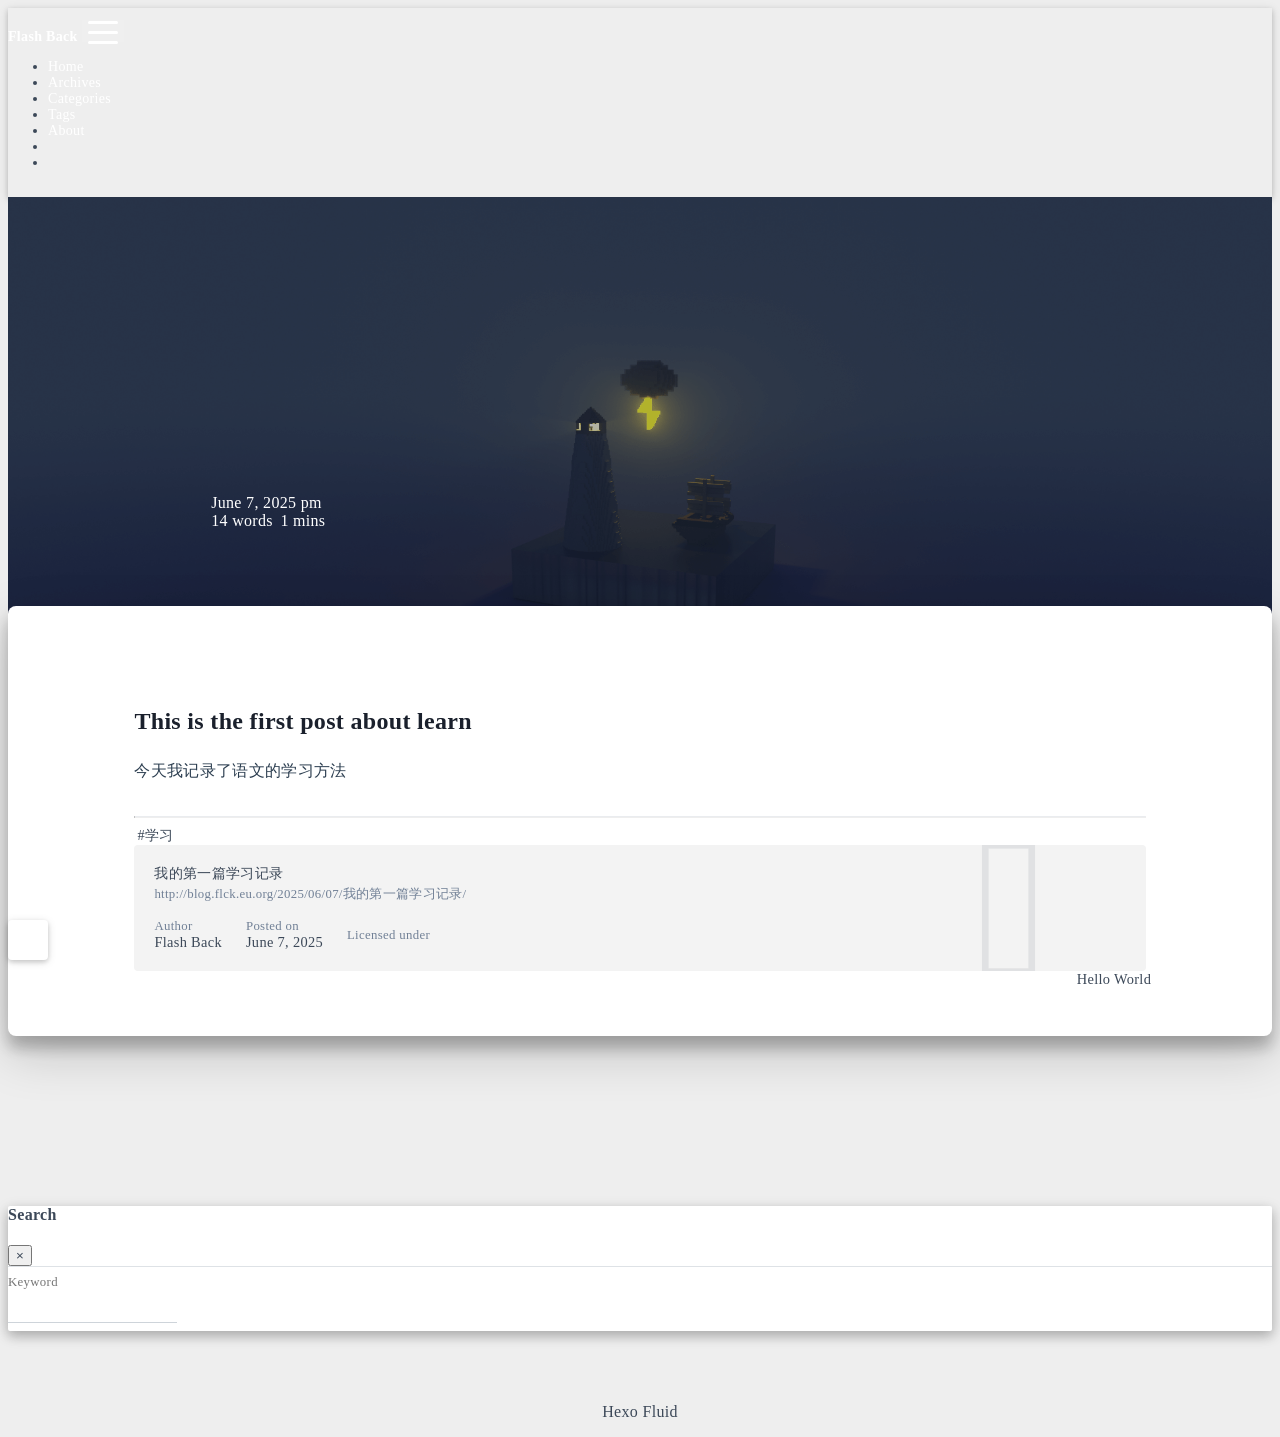
<file: 2025/06/07/我的第一篇学习记录/index.html>
<!DOCTYPE html>
<html lang="en" data-default-color-scheme=auto>



<head>
  <meta charset="UTF-8">

  <link rel="apple-touch-icon" sizes="76x76" href="/img/fluid.png">
  <link rel="icon" href="/img/fluid.png">
  

  <meta name="viewport" content="width=device-width, initial-scale=1.0, maximum-scale=5.0, shrink-to-fit=no">
  <meta http-equiv="x-ua-compatible" content="ie=edge">
  
  <meta name="theme-color" content="#2f4154">
  <meta name="author" content="Flash Back">
  <meta name="keywords" content="">
  
    <meta name="description" content="This is the first post about learn今天我记录了语文的学习方法">
<meta property="og:type" content="article">
<meta property="og:title" content="我的第一篇学习记录">
<meta property="og:url" content="http://blog.flck.eu.org/2025/06/07/%E6%88%91%E7%9A%84%E7%AC%AC%E4%B8%80%E7%AF%87%E5%AD%A6%E4%B9%A0%E8%AE%B0%E5%BD%95/index.html">
<meta property="og:site_name" content="FLCK">
<meta property="og:description" content="This is the first post about learn今天我记录了语文的学习方法">
<meta property="og:locale" content="en_US">
<meta property="article:published_time" content="2025-06-07T10:17:05.000Z">
<meta property="article:modified_time" content="2025-06-07T10:21:24.131Z">
<meta property="article:author" content="Flash Back">
<meta property="article:tag" content="学习">
<meta name="twitter:card" content="summary_large_image">
  
  
  
  <title>我的第一篇学习记录 - FLCK</title>

  <link  rel="stylesheet" href="https://lib.baomitu.com/twitter-bootstrap/4.6.1/css/bootstrap.min.css" />



  <link  rel="stylesheet" href="https://lib.baomitu.com/github-markdown-css/4.0.0/github-markdown.min.css" />

  <link  rel="stylesheet" href="https://lib.baomitu.com/hint.css/2.7.0/hint.min.css" />

  <link  rel="stylesheet" href="https://lib.baomitu.com/fancybox/3.5.7/jquery.fancybox.min.css" />



<!-- 主题依赖的图标库，不要自行修改 -->
<!-- Do not modify the link that theme dependent icons -->

<link rel="stylesheet" href="//at.alicdn.com/t/c/font_1749284_5i9bdhy70f8.css">



<link rel="stylesheet" href="//at.alicdn.com/t/c/font_1736178_k526ubmyhba.css">


<link  rel="stylesheet" href="/css/main.css" />


  <link id="highlight-css" rel="stylesheet" href="/css/highlight.css" />
  
    <link id="highlight-css-dark" rel="stylesheet" href="/css/highlight-dark.css" />
  




  <script id="fluid-configs">
    var Fluid = window.Fluid || {};
    Fluid.ctx = Object.assign({}, Fluid.ctx)
    var CONFIG = {"hostname":"blog.flck.eu.org","root":"/","version":"1.9.8","typing":{"enable":true,"typeSpeed":70,"cursorChar":"_","loop":false,"scope":[]},"anchorjs":{"enable":true,"element":"h1,h2,h3,h4,h5,h6","placement":"left","visible":"hover","icon":""},"progressbar":{"enable":true,"height_px":3,"color":"#29d","options":{"showSpinner":false,"trickleSpeed":100}},"code_language":{"enable":true,"default":"TEXT"},"copy_btn":true,"image_caption":{"enable":true},"image_zoom":{"enable":true,"img_url_replace":["",""]},"toc":{"enable":true,"placement":"right","headingSelector":"h1,h2,h3,h4,h5,h6","collapseDepth":0},"lazyload":{"enable":true,"loading_img":"/img/loading.gif","onlypost":false,"offset_factor":2},"web_analytics":{"enable":false,"follow_dnt":true,"baidu":null,"google":{"measurement_id":null},"tencent":{"sid":null,"cid":null},"leancloud":{"app_id":null,"app_key":null,"server_url":null,"path":"window.location.pathname","ignore_local":false},"umami":{"src":null,"website_id":null,"domains":null,"start_time":"2024-01-01T00:00:00.000Z","token":null,"api_server":null}},"search_path":"/local-search.xml","include_content_in_search":true};

    if (CONFIG.web_analytics.follow_dnt) {
      var dntVal = navigator.doNotTrack || window.doNotTrack || navigator.msDoNotTrack;
      Fluid.ctx.dnt = dntVal && (dntVal.startsWith('1') || dntVal.startsWith('yes') || dntVal.startsWith('on'));
    }
  </script>
  <script  src="/js/utils.js" ></script>
  <script  src="/js/color-schema.js" ></script>
  


  
<meta name="generator" content="Hexo 7.3.0"></head>


<body>
  

  <header>
    

<div class="header-inner" style="height: 70vh;">
  <nav id="navbar" class="navbar fixed-top  navbar-expand-lg navbar-dark scrolling-navbar">
  <div class="container">
    <a class="navbar-brand" href="/">
      <strong>Flash Back</strong>
    </a>

    <button id="navbar-toggler-btn" class="navbar-toggler" type="button" data-toggle="collapse"
            data-target="#navbarSupportedContent"
            aria-controls="navbarSupportedContent" aria-expanded="false" aria-label="Toggle navigation">
      <div class="animated-icon"><span></span><span></span><span></span></div>
    </button>

    <!-- Collapsible content -->
    <div class="collapse navbar-collapse" id="navbarSupportedContent">
      <ul class="navbar-nav ml-auto text-center">
        
          
          
          
          
            <li class="nav-item">
              <a class="nav-link" href="/" target="_self">
                <i class="iconfont icon-home-fill"></i>
                <span>Home</span>
              </a>
            </li>
          
        
          
          
          
          
            <li class="nav-item">
              <a class="nav-link" href="/archives/" target="_self">
                <i class="iconfont icon-archive-fill"></i>
                <span>Archives</span>
              </a>
            </li>
          
        
          
          
          
          
            <li class="nav-item">
              <a class="nav-link" href="/categories/" target="_self">
                <i class="iconfont icon-category-fill"></i>
                <span>Categories</span>
              </a>
            </li>
          
        
          
          
          
          
            <li class="nav-item">
              <a class="nav-link" href="/tags/" target="_self">
                <i class="iconfont icon-tags-fill"></i>
                <span>Tags</span>
              </a>
            </li>
          
        
          
          
          
          
            <li class="nav-item">
              <a class="nav-link" href="/about/" target="_self">
                <i class="iconfont icon-user-fill"></i>
                <span>About</span>
              </a>
            </li>
          
        
        
          <li class="nav-item" id="search-btn">
            <a class="nav-link" target="_self" href="javascript:;" data-toggle="modal" data-target="#modalSearch" aria-label="Search">
              <i class="iconfont icon-search"></i>
            </a>
          </li>
          
        
        
          <li class="nav-item" id="color-toggle-btn">
            <a class="nav-link" target="_self" href="javascript:;" aria-label="Color Toggle">
              <i class="iconfont icon-dark" id="color-toggle-icon"></i>
            </a>
          </li>
        
      </ul>
    </div>
  </div>
</nav>

  

<div id="banner" class="banner" parallax=true
     style="background: url('/img/default.png') no-repeat center center; background-size: cover;">
  <div class="full-bg-img">
    <div class="mask flex-center" style="background-color: rgba(0, 0, 0, 0.3)">
      <div class="banner-text text-center fade-in-up">
        <div class="h2">
          
            <span id="subtitle" data-typed-text="我的第一篇学习记录"></span>
          
        </div>

        
          
  <div class="mt-3">
    
    
      <span class="post-meta">
        <i class="iconfont icon-date-fill" aria-hidden="true"></i>
        <time datetime="2025-06-07 18:17" pubdate>
          June 7, 2025 pm
        </time>
      </span>
    
  </div>

  <div class="mt-1">
    
      <span class="post-meta mr-2">
        <i class="iconfont icon-chart"></i>
        
          14 words
        
      </span>
    

    
      <span class="post-meta mr-2">
        <i class="iconfont icon-clock-fill"></i>
        
        
        
          1 mins
        
      </span>
    

    
    
  </div>


        
      </div>

      
    </div>
  </div>
</div>

</div>

  </header>

  <main>
    
      

<div class="container-fluid nopadding-x">
  <div class="row nomargin-x">
    <div class="side-col d-none d-lg-block col-lg-2">
      

    </div>

    <div class="col-lg-8 nopadding-x-md">
      <div class="container nopadding-x-md" id="board-ctn">
        <div id="board">
          <article class="post-content mx-auto">
            <h1 id="seo-header">我的第一篇学习记录</h1>
            
            
              <div class="markdown-body">
                
                <h1 id="This-is-the-first-post-about-learn"><a href="#This-is-the-first-post-about-learn" class="headerlink" title="This is the first post about learn"></a>This is the first post about learn</h1><p>今天我记录了语文的学习方法</p>

                
              </div>
            
            <hr/>
            <div>
              <div class="post-metas my-3">
  
  
    <div class="post-meta">
      <i class="iconfont icon-tags"></i>
      
        <a href="/tags/%E5%AD%A6%E4%B9%A0/" class="print-no-link">#学习</a>
      
    </div>
  
</div>


              
  

  <div class="license-box my-3">
    <div class="license-title">
      <div>我的第一篇学习记录</div>
      <div>http://blog.flck.eu.org/2025/06/07/我的第一篇学习记录/</div>
    </div>
    <div class="license-meta">
      
        <div class="license-meta-item">
          <div>Author</div>
          <div>Flash Back</div>
        </div>
      
      
        <div class="license-meta-item license-meta-date">
          <div>Posted on</div>
          <div>June 7, 2025</div>
        </div>
      
      
      
        <div class="license-meta-item">
          <div>Licensed under</div>
          <div>
            
              
              
                <a class="print-no-link" target="_blank" href="https://creativecommons.org/licenses/by/4.0/">
                  <span class="hint--top hint--rounded" aria-label="BY - Attribution">
                    <i class="iconfont icon-cc-by"></i>
                  </span>
                </a>
              
            
          </div>
        </div>
      
    </div>
    <div class="license-icon iconfont"></div>
  </div>



              
                <div class="post-prevnext my-3">
                  <article class="post-prev col-6">
                    
                    
                  </article>
                  <article class="post-next col-6">
                    
                    
                      <a href="/2025/06/07/hello-world/" title="Hello World">
                        <span class="hidden-mobile">Hello World</span>
                        <span class="visible-mobile">Next</span>
                        <i class="iconfont icon-arrowright"></i>
                      </a>
                    
                  </article>
                </div>
              
            </div>

            
          </article>
        </div>
      </div>
    </div>

    <div class="side-col d-none d-lg-block col-lg-2">
      
  <aside class="sidebar" style="margin-left: -1rem">
    <div id="toc">
  <p class="toc-header">
    <i class="iconfont icon-list"></i>
    <span>Table of Contents</span>
  </p>
  <div class="toc-body" id="toc-body"></div>
</div>



  </aside>


    </div>
  </div>
</div>





  



  



  



  



  







    

    
      <a id="scroll-top-button" aria-label="TOP" href="#" role="button">
        <i class="iconfont icon-arrowup" aria-hidden="true"></i>
      </a>
    

    
      <div class="modal fade" id="modalSearch" tabindex="-1" role="dialog" aria-labelledby="ModalLabel"
     aria-hidden="true">
  <div class="modal-dialog modal-dialog-scrollable modal-lg" role="document">
    <div class="modal-content">
      <div class="modal-header text-center">
        <h4 class="modal-title w-100 font-weight-bold">Search</h4>
        <button type="button" id="local-search-close" class="close" data-dismiss="modal" aria-label="Close">
          <span aria-hidden="true">&times;</span>
        </button>
      </div>
      <div class="modal-body mx-3">
        <div class="md-form mb-5">
          <input type="text" id="local-search-input" class="form-control validate">
          <label data-error="x" data-success="v" for="local-search-input">Keyword</label>
        </div>
        <div class="list-group" id="local-search-result"></div>
      </div>
    </div>
  </div>
</div>

    

    
  </main>

  <footer>
    <div class="footer-inner">
  
    <div class="footer-content">
       <a href="https://hexo.io" target="_blank" rel="nofollow noopener"><span>Hexo</span></a> <i class="iconfont icon-love"></i> <a href="https://github.com/fluid-dev/hexo-theme-fluid" target="_blank" rel="nofollow noopener"><span>Fluid</span></a> 
    </div>
  
  
  
</div>

  </footer>

  <!-- Scripts -->
  
  <script  src="https://lib.baomitu.com/nprogress/0.2.0/nprogress.min.js" ></script>
  <link  rel="stylesheet" href="https://lib.baomitu.com/nprogress/0.2.0/nprogress.min.css" />

  <script>
    NProgress.configure({"showSpinner":false,"trickleSpeed":100})
    NProgress.start()
    window.addEventListener('load', function() {
      NProgress.done();
    })
  </script>


<script  src="https://lib.baomitu.com/jquery/3.6.4/jquery.min.js" ></script>
<script  src="https://lib.baomitu.com/twitter-bootstrap/4.6.1/js/bootstrap.min.js" ></script>
<script  src="/js/events.js" ></script>
<script  src="/js/plugins.js" ></script>


  <script  src="https://lib.baomitu.com/typed.js/2.0.12/typed.min.js" ></script>
  <script>
    (function (window, document) {
      var typing = Fluid.plugins.typing;
      var subtitle = document.getElementById('subtitle');
      if (!subtitle || !typing) {
        return;
      }
      var text = subtitle.getAttribute('data-typed-text');
      
        typing(text);
      
    })(window, document);
  </script>




  
    <script  src="/js/img-lazyload.js" ></script>
  




  
<script>
  Fluid.utils.createScript('https://lib.baomitu.com/tocbot/4.20.1/tocbot.min.js', function() {
    var toc = jQuery('#toc');
    if (toc.length === 0 || !window.tocbot) { return; }
    var boardCtn = jQuery('#board-ctn');
    var boardTop = boardCtn.offset().top;

    window.tocbot.init(Object.assign({
      tocSelector     : '#toc-body',
      contentSelector : '.markdown-body',
      linkClass       : 'tocbot-link',
      activeLinkClass : 'tocbot-active-link',
      listClass       : 'tocbot-list',
      isCollapsedClass: 'tocbot-is-collapsed',
      collapsibleClass: 'tocbot-is-collapsible',
      scrollSmooth    : true,
      includeTitleTags: true,
      headingsOffset  : -boardTop,
    }, CONFIG.toc));
    if (toc.find('.toc-list-item').length > 0) {
      toc.css('visibility', 'visible');
    }

    Fluid.events.registerRefreshCallback(function() {
      if ('tocbot' in window) {
        tocbot.refresh();
        var toc = jQuery('#toc');
        if (toc.length === 0 || !tocbot) {
          return;
        }
        if (toc.find('.toc-list-item').length > 0) {
          toc.css('visibility', 'visible');
        }
      }
    });
  });
</script>


  <script src=https://lib.baomitu.com/clipboard.js/2.0.11/clipboard.min.js></script>

  <script>Fluid.plugins.codeWidget();</script>


  
<script>
  Fluid.utils.createScript('https://lib.baomitu.com/anchor-js/5.0.0/anchor.min.js', function() {
    window.anchors.options = {
      placement: CONFIG.anchorjs.placement,
      visible  : CONFIG.anchorjs.visible
    };
    if (CONFIG.anchorjs.icon) {
      window.anchors.options.icon = CONFIG.anchorjs.icon;
    }
    var el = (CONFIG.anchorjs.element || 'h1,h2,h3,h4,h5,h6').split(',');
    var res = [];
    for (var item of el) {
      res.push('.markdown-body > ' + item.trim());
    }
    if (CONFIG.anchorjs.placement === 'left') {
      window.anchors.options.class = 'anchorjs-link-left';
    }
    window.anchors.add(res.join(', '));

    Fluid.events.registerRefreshCallback(function() {
      if ('anchors' in window) {
        anchors.removeAll();
        var el = (CONFIG.anchorjs.element || 'h1,h2,h3,h4,h5,h6').split(',');
        var res = [];
        for (var item of el) {
          res.push('.markdown-body > ' + item.trim());
        }
        if (CONFIG.anchorjs.placement === 'left') {
          anchors.options.class = 'anchorjs-link-left';
        }
        anchors.add(res.join(', '));
      }
    });
  });
</script>


  
<script>
  Fluid.utils.createScript('https://lib.baomitu.com/fancybox/3.5.7/jquery.fancybox.min.js', function() {
    Fluid.plugins.fancyBox();
  });
</script>


  <script>Fluid.plugins.imageCaption();</script>

  <script  src="/js/local-search.js" ></script>





<!-- 主题的启动项，将它保持在最底部 -->
<!-- the boot of the theme, keep it at the bottom -->
<script  src="/js/boot.js" ></script>


  

  <noscript>
    <div class="noscript-warning">Blog works best with JavaScript enabled</div>
  </noscript>
</body>
</html>
</file>
<file: css/main.css>
.anchorjs-link {
  text-decoration: none !important;
  transition: opacity 0.2s ease-in-out;
}
.markdown-body h1:hover > .anchorjs-link,
h2:hover > .anchorjs-link,
h3:hover > .anchorjs-link,
h4:hover > .anchorjs-link,
h5:hover > .anchorjs-link,
h6:hover > .anchorjs-link {
  opacity: 1;
}
.banner {
  height: 100%;
  position: relative;
  overflow: hidden;
  cursor: default;
}
.banner .mask {
  position: absolute;
  width: 100%;
  height: 100%;
  background-color: rgba(0,0,0,0.3);
}
.banner[parallax="true"] {
  will-change: transform;
  -webkit-transform-style: preserve-3d;
  -webkit-backface-visibility: hidden;
  transition: transform 0.05s ease-out;
}
@media (max-width: 100vh) {
  .header-inner {
    max-height: 100vw;
  }
  #board {
    margin-top: -1rem !important;
  }
}
@media (max-width: 79.99vh) {
  .scroll-down-bar {
    display: none;
  }
}
#board {
  position: relative;
  margin-top: -2rem;
  padding: 3rem 0;
  background-color: var(--board-bg-color);
  transition: background-color 0.2s ease-in-out;
  border-radius: 0.5rem;
  z-index: 3;
  -webkit-box-shadow: 0 12px 15px 0 rgba(0,0,0,0.24), 0 17px 50px 0 rgba(0,0,0,0.19);
  box-shadow: 0 12px 15px 0 rgba(0,0,0,0.24), 0 17px 50px 0 rgba(0,0,0,0.19);
}
.code-widget {
  display: inline-block;
  background-color: transparent;
  font-size: 0.75rem;
  line-height: 1;
  font-weight: bold;
  padding: 0.3rem 0.1rem 0.1rem 0.1rem;
  position: absolute;
  right: 0.45rem;
  top: 0.15rem;
  z-index: 1;
}
.code-widget-light {
  color: #999;
}
.code-widget-dark {
  color: #bababa;
}
.copy-btn {
  cursor: pointer;
  user-select: none;
  -webkit-appearance: none;
  outline: none;
}
.copy-btn > i {
  font-size: 0.75rem !important;
  font-weight: 400;
  margin-right: 0.15rem;
  opacity: 0;
  transition: opacity 0.2s ease-in-out;
}
.markdown-body pre:hover > .copy-btn > i {
  opacity: 0.9;
}
.markdown-body pre:hover > .copy-btn,
.markdown-body pre:not(:hover) > .copy-btn {
  outline: none;
}
.license-box {
  background-color: rgba(27,31,35,0.05);
  transition: background-color 0.2s ease-in-out;
  border-radius: 4px;
  font-size: 0.9rem;
  overflow: hidden;
  padding: 1.25rem;
  position: relative;
  z-index: 1;
}
.license-box .license-icon {
  position: absolute;
  top: 50%;
  left: 100%;
}
.license-box .license-icon::after {
  content: "\e8e4";
  font-size: 12.5rem;
  line-height: 1;
  opacity: 0.1;
  position: relative;
  left: -0.85em;
  bottom: 0.5em;
  z-index: -1;
}
.license-box .license-title {
  margin-bottom: 1rem;
}
.license-box .license-title div:nth-child(1) {
  line-height: 1.2;
  margin-bottom: 0.25rem;
}
.license-box .license-title div:nth-child(2) {
  color: var(--sec-text-color);
  font-size: 0.8rem;
}
.license-box .license-meta {
  align-items: center;
  display: flex;
  flex-wrap: wrap;
  justify-content: flex-start;
}
.license-box .license-meta .license-meta-item {
  align-items: center;
  justify-content: center;
  margin-right: 1.5rem;
}
.license-box .license-meta .license-meta-item div:nth-child(1) {
  color: var(--sec-text-color);
  font-size: 0.8rem;
  font-weight: normal;
}
.license-box .license-meta .license-meta-item i.iconfont {
  font-size: 1rem;
}
@media (max-width: 575px) and (min-width: 425px) {
  .license-box .license-meta .license-meta-item {
    display: flex;
    justify-content: flex-start;
    flex-wrap: wrap;
    font-size: 0.8rem;
    flex: 0 0 50%;
    max-width: 50%;
    margin-right: 0;
  }
  .license-box .license-meta .license-meta-item div:nth-child(1) {
    margin-right: 0.5rem;
  }
  .license-box .license-meta .license-meta-date {
    order: -1;
  }
}
@media (max-width: 424px) {
  .license-box::after {
    top: -65px;
  }
  .license-box .license-meta {
    flex-direction: column;
    align-items: flex-start;
  }
  .license-box .license-meta .license-meta-item {
    display: flex;
    flex-wrap: wrap;
    font-size: 0.8rem;
  }
  .license-box .license-meta .license-meta-item div:nth-child(1) {
    margin-right: 0.5rem;
  }
}
.footer-inner {
  padding: 3rem 0 1rem 0;
  text-align: center;
}
.footer-inner > div:not(:first-child) {
  margin: 0.25rem 0;
  font-size: 0.85rem;
}
.footer-inner .statistics {
  display: flex;
  flex-direction: row;
  justify-content: center;
}
.footer-inner .statistics > span {
  flex: 1;
  margin: 0 0.25rem;
}
.footer-inner .statistics > *:nth-last-child(2):first-child {
  text-align: right;
}
.footer-inner .statistics > *:nth-last-child(2):first-child ~ * {
  text-align: left;
}
.footer-inner .beian {
  display: flex;
  flex-direction: row;
  justify-content: center;
}
.footer-inner .beian > * {
  margin: 0 0.25rem;
}
.footer-inner .beian-police {
  position: relative;
  overflow: hidden;
  display: inline-flex;
  align-items: center;
  justify-content: left;
}
.footer-inner .beian-police img {
  margin-right: 3px;
  width: 1rem;
  height: 1rem;
  margin-bottom: 0.1rem;
}
@media (max-width: 424px) {
  .footer-inner .statistics {
    flex-direction: column;
  }
  .footer-inner .statistics > *:nth-last-child(2):first-child {
    text-align: center;
  }
  .footer-inner .statistics > *:nth-last-child(2):first-child ~ * {
    text-align: center;
  }
  .footer-inner .beian {
    flex-direction: column;
  }
  .footer-inner .beian .beian-police {
    justify-content: center;
  }
  .footer-inner .beian > *:nth-last-child(2):first-child {
    text-align: center;
  }
  .footer-inner .beian > *:nth-last-child(2):first-child ~ * {
    text-align: center;
  }
}
sup > a::before,
.footnote-text::before {
  display: block;
  content: "";
  margin-top: -5rem;
  height: 5rem;
  width: 1px;
  visibility: hidden;
}
sup > a::before,
.footnote-text::before {
  display: inline-block;
}
.footnote-item::before {
  display: block;
  content: "";
  margin-top: -5rem;
  height: 5rem;
  width: 1px;
  visibility: hidden;
}
.footnote-list ol {
  list-style-type: none;
  counter-reset: sectioncounter;
  padding-left: 0.5rem;
  font-size: 0.95rem;
}
.footnote-list ol li:before {
  font-family: "Helvetica Neue", monospace, "Monaco";
  content: "[" counter(sectioncounter) "]";
  counter-increment: sectioncounter;
}
.footnote-list ol li+li {
  margin-top: 0.5rem;
}
.footnote-text {
  padding-left: 0.5em;
}
.navbar {
  background-color: transparent;
  font-size: 0.875rem;
  box-shadow: 0 2px 5px 0 rgba(0,0,0,0.16), 0 2px 10px 0 rgba(0,0,0,0.12);
  -webkit-box-shadow: 0 2px 5px 0 rgba(0,0,0,0.16), 0 2px 10px 0 rgba(0,0,0,0.12);
}
.navbar .navbar-brand {
  color: var(--navbar-text-color);
}
.navbar .navbar-toggler .animated-icon span {
  background-color: var(--navbar-text-color);
}
.navbar .nav-item .nav-link {
  display: block;
  color: var(--navbar-text-color);
  transition: color 0.2s ease-in-out, background-color 0.2s ease-in-out;
}
.navbar .nav-item .nav-link:hover {
  color: var(--link-hover-color);
}
.navbar .nav-item .nav-link:focus {
  color: var(--navbar-text-color);
}
.navbar .nav-item .nav-link i {
  font-size: 0.875rem;
  line-height: inherit;
}
.navbar .nav-item .nav-link i:only-child {
  margin: 0 0.2rem;
}
.navbar .navbar-toggler {
  border-width: 0;
  outline: 0;
}
.navbar.scrolling-navbar {
  will-change: background, padding;
  -webkit-transition: background 0.5s ease-in-out, padding 0.5s ease-in-out;
  transition: background 0.5s ease-in-out, padding 0.5s ease-in-out;
}
@media (min-width: 600px) {
  .navbar.scrolling-navbar {
    padding-top: 12px;
    padding-bottom: 12px;
  }
  .navbar.scrolling-navbar .navbar-nav > li {
    -webkit-transition-duration: 1s;
    transition-duration: 1s;
  }
}
.navbar.scrolling-navbar.top-nav-collapse {
  padding-top: 5px;
  padding-bottom: 5px;
}
.navbar .dropdown-menu {
  font-size: 0.875rem;
  color: var(--navbar-text-color);
  background-color: rgba(0,0,0,0.3);
  border: none;
  min-width: 8rem;
  -webkit-transition: background 0.5s ease-in-out, padding 0.5s ease-in-out;
  transition: background 0.5s ease-in-out, padding 0.5s ease-in-out;
}
@media (max-width: 991.98px) {
  .navbar .dropdown-menu {
    text-align: center;
  }
}
.navbar .dropdown-item {
  color: var(--navbar-text-color);
}
.navbar .dropdown-item:hover,
.navbar .dropdown-item:focus {
  color: var(--link-hover-color);
  background-color: rgba(0,0,0,0.1);
}
@media (min-width: 992px) {
  .navbar .dropdown:hover > .dropdown-menu {
    display: block;
  }
  .navbar .dropdown > .dropdown-toggle:active {
    pointer-events: none;
  }
  .navbar .dropdown-menu {
    top: 95%;
  }
}
.navbar .animated-icon {
  width: 30px;
  height: 20px;
  position: relative;
  margin: 0;
  -webkit-transform: rotate(0deg);
  -moz-transform: rotate(0deg);
  -o-transform: rotate(0deg);
  transform: rotate(0deg);
  -webkit-transition: 0.5s ease-in-out;
  -moz-transition: 0.5s ease-in-out;
  -o-transition: 0.5s ease-in-out;
  transition: 0.5s ease-in-out;
  cursor: pointer;
}
.navbar .animated-icon span {
  display: block;
  position: absolute;
  height: 3px;
  width: 100%;
  border-radius: 9px;
  opacity: 1;
  left: 0;
  -webkit-transform: rotate(0deg);
  -moz-transform: rotate(0deg);
  -o-transform: rotate(0deg);
  transform: rotate(0deg);
  -webkit-transition: 0.25s ease-in-out;
  -moz-transition: 0.25s ease-in-out;
  -o-transition: 0.25s ease-in-out;
  transition: 0.25s ease-in-out;
  background: #fff;
}
.navbar .animated-icon span:nth-child(1) {
  top: 0;
}
.navbar .animated-icon span:nth-child(2) {
  top: 10px;
}
.navbar .animated-icon span:nth-child(3) {
  top: 20px;
}
.navbar .animated-icon.open span:nth-child(1) {
  top: 11px;
  -webkit-transform: rotate(135deg);
  -moz-transform: rotate(135deg);
  -o-transform: rotate(135deg);
  transform: rotate(135deg);
}
.navbar .animated-icon.open span:nth-child(2) {
  opacity: 0;
  left: -60px;
}
.navbar .animated-icon.open span:nth-child(3) {
  top: 11px;
  -webkit-transform: rotate(-135deg);
  -moz-transform: rotate(-135deg);
  -o-transform: rotate(-135deg);
  transform: rotate(-135deg);
}
.navbar .dropdown-collapse,
.top-nav-collapse,
.navbar-col-show {
  background-color: var(--navbar-bg-color);
}
@media (max-width: 767px) {
  .navbar {
    font-size: 1rem;
    line-height: 2.5rem;
  }
}
.banner-text {
  color: var(--subtitle-color);
  max-width: calc(960px - 6rem);
  width: 80%;
  overflow-wrap: break-word;
}
.banner-text .typed-cursor {
  margin: 0 0.2rem;
}
@media (max-width: 767px) {
  #subtitle,
  .typed-cursor {
    font-size: 1.5rem;
  }
}
@media (max-width: 575px) {
  .banner-text {
    font-size: 0.9rem;
  }
  #subtitle,
  .typed-cursor {
    font-size: 1.35rem;
  }
}
.modal-dialog .modal-content {
  background-color: var(--board-bg-color);
  border: 0;
  border-radius: 0.125rem;
  -webkit-box-shadow: 0 5px 11px 0 rgba(0,0,0,0.18), 0 4px 15px 0 rgba(0,0,0,0.15);
  box-shadow: 0 5px 11px 0 rgba(0,0,0,0.18), 0 4px 15px 0 rgba(0,0,0,0.15);
}
.modal-dialog .modal-content .modal-header {
  border-bottom-color: var(--line-color);
  transition: border-bottom-color 0.2s ease-in-out;
}
.close {
  color: var(--text-color);
}
.close:hover {
  color: var(--link-hover-color);
}
.close:focus {
  outline: 0;
}
.modal-dialog .modal-content .modal-header {
  border-top-left-radius: 0.125rem;
  border-top-right-radius: 0.125rem;
  border-bottom: 1px solid #dee2e6;
}
.md-form {
  position: relative;
  margin-top: 1.5rem;
  margin-bottom: 1.5rem;
}
.md-form input[type] {
  -webkit-box-sizing: content-box;
  box-sizing: content-box;
  background-color: transparent;
  border: none;
  border-bottom: 1px solid #ced4da;
  border-radius: 0;
  outline: none;
  -webkit-box-shadow: none;
  box-shadow: none;
  transition: border-color 0.15s ease-in-out, box-shadow 0.15s ease-in-out, -webkit-box-shadow 0.15s ease-in-out;
}
.md-form input[type]:focus:not([readonly]) {
  border-bottom: 1px solid #4285f4;
  -webkit-box-shadow: 0 1px 0 0 #4285f4;
  box-shadow: 0 1px 0 0 #4285f4;
}
.md-form input[type]:focus:not([readonly]) + label {
  color: #4285f4;
}
.md-form input[type].valid,
.md-form input[type]:focus.valid {
  border-bottom: 1px solid #00c851;
  -webkit-box-shadow: 0 1px 0 0 #00c851;
  box-shadow: 0 1px 0 0 #00c851;
}
.md-form input[type].valid + label,
.md-form input[type]:focus.valid + label {
  color: #00c851;
}
.md-form input[type].invalid,
.md-form input[type]:focus.invalid {
  border-bottom: 1px solid #f44336;
  -webkit-box-shadow: 0 1px 0 0 #f44336;
  box-shadow: 0 1px 0 0 #f44336;
}
.md-form input[type].invalid + label,
.md-form input[type]:focus.invalid + label {
  color: #f44336;
}
.md-form input[type].validate {
  margin-bottom: 2.5rem;
}
.md-form input[type].form-control {
  height: auto;
  padding: 0.6rem 0 0.4rem 0;
  margin: 0 0 0.5rem 0;
  color: var(--text-color);
  background-color: transparent;
  border-radius: 0;
}
.md-form label {
  font-size: 0.8rem;
  position: absolute;
  top: -1rem;
  left: 0;
  color: #757575;
  cursor: text;
  transition: color 0.2s ease-out;
}
.modal-open[style] {
  padding-right: 0 !important;
  overflow: auto;
}
.modal-open[style] #navbar[style] {
  padding-right: 1rem !important;
}
#nprogress .bar {
  height: 3px !important;
  background-color: #29d !important;
}
#nprogress .peg {
  box-shadow: 0 0 14px #29d, 0 0 8px #29d !important;
}
@media (max-width: 575px) {
  #nprogress .bar {
    display: none;
  }
}
.noscript-warning {
  background-color: #f55;
  color: #fff;
  font-family: sans-serif;
  font-size: 1rem;
  font-weight: bold;
  position: fixed;
  left: 0;
  bottom: 0;
  text-align: center;
  width: 100%;
  z-index: 99;
}
.pagination {
  margin-top: 3rem;
  justify-content: center;
}
.pagination .space {
  align-self: flex-end;
}
.pagination .page-number,
.pagination .current,
.pagination .extend {
  outline: 0;
  border: 0;
  background-color: transparent;
  font-size: 0.9rem;
  padding: 0.5rem 0.75rem;
  line-height: 1.25;
  border-radius: 0.125rem;
}
.pagination .page-number {
  margin: 0 0.05rem;
}
.pagination .page-number:hover,
.pagination .current {
  transition: background-color 0.2s ease-in-out;
  background-color: var(--link-hover-bg-color);
}
.qr-trigger {
  cursor: pointer;
  position: relative;
}
.qr-trigger:hover .qr-img {
  display: block;
  transition: all 0.3s;
}
.qr-img {
  max-width: 12rem;
  position: absolute;
  right: -5.25rem;
  z-index: 99;
  display: none;
  border-radius: 0.2rem;
  background-color: transparent;
  box-shadow: 0 0 20px -5px rgba(158,158,158,0.2);
}
.scroll-down-bar {
  position: absolute;
  width: 100%;
  height: 6rem;
  text-align: center;
  cursor: pointer;
  bottom: 0;
}
.scroll-down-bar i.iconfont {
  font-size: 2rem;
  font-weight: bold;
  display: inline-block;
  position: relative;
  padding-top: 2rem;
  color: var(--subtitle-color);
  transform: translateZ(0);
  animation: scroll-down 1.5s infinite;
}
#scroll-top-button {
  position: fixed;
  z-index: 99;
  background: var(--board-bg-color);
  transition: background-color 0.2s ease-in-out, bottom 0.3s ease;
  border-radius: 4px;
  min-width: 40px;
  min-height: 40px;
  bottom: -60px;
  outline: none;
  display: flex;
  display: -webkit-flex;
  align-items: center;
  box-shadow: 0 2px 5px 0 rgba(0,0,0,0.16), 0 2px 10px 0 rgba(0,0,0,0.12);
}
#scroll-top-button i {
  font-size: 32px;
  margin: auto;
  color: var(--sec-text-color);
}
#scroll-top-button:hover i,
#scroll-top-button:active i {
  animation-name: scroll-top;
  animation-duration: 1s;
  animation-delay: 0.1s;
  animation-timing-function: ease-in-out;
  animation-iteration-count: infinite;
  animation-fill-mode: forwards;
  animation-direction: alternate;
}
#local-search-result .search-list-title {
  border-left: 3px solid #0d47a1;
}
#local-search-result .search-list-content {
  padding: 0 1.25rem;
}
#local-search-result .search-word {
  color: #ff4500;
}
#toc {
  visibility: hidden;
}
.toc-header {
  margin-bottom: 0.5rem;
  font-weight: bold;
  line-height: 1.2;
}
.toc-header,
.toc-header > i {
  font-size: 1.25rem;
}
.toc-body {
  max-height: 75vh;
  overflow-y: auto;
  overflow: -moz-scrollbars-none;
  -ms-overflow-style: none;
}
.toc-body ol {
  list-style: none;
  padding-inline-start: 1rem;
}
.toc-body::-webkit-scrollbar {
  display: none;
}
.tocbot-list {
  position: relative;
}
.tocbot-list ol {
  list-style: none;
  padding-left: 1rem;
}
.tocbot-list a {
  font-size: 0.95rem;
}
.tocbot-link {
  color: var(--text-color);
}
.tocbot-active-link {
  font-weight: bold;
  color: var(--link-hover-color);
}
.tocbot-is-collapsed {
  max-height: 0;
}
.tocbot-is-collapsible {
  overflow: hidden;
  transition: all 0.3s ease-in-out;
}
.toc-list-item {
  white-space: nowrap;
  overflow: hidden;
  text-overflow: ellipsis;
}
.toc-list-item.is-active-li::before {
  height: 1rem;
  margin: 0.25rem 0;
  visibility: visible;
}
.toc-list-item::before {
  width: 0.15rem;
  height: 0.2rem;
  position: absolute;
  left: 0.25rem;
  content: "";
  border-radius: 2px;
  margin: 0.65rem 0;
  background: var(--link-hover-color);
  visibility: hidden;
  transition: height 0.1s ease-in-out, margin 0.1s ease-in-out, visibility 0.1s ease-in-out;
}
.sidebar {
  position: -webkit-sticky;
  position: sticky;
  top: 2rem;
  padding: 3rem 0;
}
html {
  font-size: 16px;
  letter-spacing: 0.02em;
}
html,
body {
  height: 100%;
  font-family: var(--font-family-sans-serif);
  overflow-wrap: break-word;
}
body {
  transition: color 0.2s ease-in-out, background-color 0.2s ease-in-out;
  background-color: var(--body-bg-color);
  color: var(--text-color);
  -webkit-font-smoothing: antialiased;
  -moz-osx-font-smoothing: grayscale;
}
body a {
  color: var(--text-color);
  text-decoration: none;
  cursor: pointer;
  transition: color 0.2s ease-in-out, background-color 0.2s ease-in-out;
}
body a:hover {
  color: var(--link-hover-color);
  text-decoration: none;
  transition: color 0.2s ease-in-out, background-color 0.2s ease-in-out;
}
code {
  color: inherit;
}
table {
  font-size: inherit;
  color: var(--post-text-color);
}
img[lazyload] {
  object-fit: cover;
}
*[align="left"] {
  text-align: left;
}
*[align="center"] {
  text-align: center;
}
*[align="right"] {
  text-align: right;
}
::-webkit-scrollbar {
  width: 6px;
  height: 6px;
}
::-webkit-scrollbar-thumb {
  background-color: var(--scrollbar-color);
  border-radius: 6px;
}
::-webkit-scrollbar-thumb:hover {
  background-color: var(--scrollbar-hover-color);
}
::-webkit-scrollbar-corner {
  background-color: transparent;
}
label {
  margin-bottom: 0;
}
i.iconfont {
  font-size: 1em;
  line-height: 1;
}
:root {
  --color-mode: "light";
  --body-bg-color: #eee;
  --board-bg-color: #fff;
  --text-color: #3c4858;
  --sec-text-color: #718096;
  --post-text-color: #2c3e50;
  --post-heading-color: #1a202c;
  --post-link-color: #0366d6;
  --link-hover-color: #30a9de;
  --link-hover-bg-color: #f8f9fa;
  --line-color: #eaecef;
  --navbar-bg-color: #2f4154;
  --navbar-text-color: #fff;
  --subtitle-color: #fff;
  --scrollbar-color: #c4c6c9;
  --scrollbar-hover-color: #a6a6a6;
  --button-bg-color: transparent;
  --button-hover-bg-color: #f2f3f5;
  --highlight-bg-color: #f6f8fa;
  --inlinecode-bg-color: rgba(175,184,193,0.2);
  --fold-title-color: #3c4858;
  --fold-border-color: #eaecef;
}
@media (prefers-color-scheme: dark) {
  :root {
    --color-mode: "dark";
  }
  :root:not([data-user-color-scheme]) {
    --body-bg-color: #181c27;
    --board-bg-color: #252d38;
    --text-color: #c4c6c9;
    --sec-text-color: #a7a9ad;
    --post-text-color: #c4c6c9;
    --post-heading-color: #c4c6c9;
    --post-link-color: #1589e9;
    --link-hover-color: #30a9de;
    --link-hover-bg-color: #364151;
    --line-color: #435266;
    --navbar-bg-color: #1f3144;
    --navbar-text-color: #d0d0d0;
    --subtitle-color: #d0d0d0;
    --scrollbar-color: #687582;
    --scrollbar-hover-color: #9da8b3;
    --button-bg-color: transparent;
    --button-hover-bg-color: #46647e;
    --highlight-bg-color: #303030;
    --inlinecode-bg-color: rgba(99,110,123,0.4);
    --fold-title-color: #c4c6c9;
    --fold-border-color: #435266;
  }
  :root:not([data-user-color-scheme]) img {
    -webkit-filter: brightness(0.9);
    filter: brightness(0.9);
    transition: filter 0.2s ease-in-out;
  }
  :root:not([data-user-color-scheme]) .license-box {
    background-color: rgba(62,75,94,0.35);
    transition: background-color 0.2s ease-in-out;
  }
  :root:not([data-user-color-scheme]) .gt-comment-admin .gt-comment-content {
    background-color: transparent;
    transition: background-color 0.2s ease-in-out;
  }
}
@media not print {
  [data-user-color-scheme="dark"] {
    --body-bg-color: #181c27;
    --board-bg-color: #252d38;
    --text-color: #c4c6c9;
    --sec-text-color: #a7a9ad;
    --post-text-color: #c4c6c9;
    --post-heading-color: #c4c6c9;
    --post-link-color: #1589e9;
    --link-hover-color: #30a9de;
    --link-hover-bg-color: #364151;
    --line-color: #435266;
    --navbar-bg-color: #1f3144;
    --navbar-text-color: #d0d0d0;
    --subtitle-color: #d0d0d0;
    --scrollbar-color: #687582;
    --scrollbar-hover-color: #9da8b3;
    --button-bg-color: transparent;
    --button-hover-bg-color: #46647e;
    --highlight-bg-color: #303030;
    --inlinecode-bg-color: rgba(99,110,123,0.4);
    --fold-title-color: #c4c6c9;
    --fold-border-color: #435266;
  }
  [data-user-color-scheme="dark"] img {
    -webkit-filter: brightness(0.9);
    filter: brightness(0.9);
    transition: filter 0.2s ease-in-out;
  }
  [data-user-color-scheme="dark"] .license-box {
    background-color: rgba(62,75,94,0.35);
    transition: background-color 0.2s ease-in-out;
  }
  [data-user-color-scheme="dark"] .gt-comment-admin .gt-comment-content {
    background-color: transparent;
    transition: background-color 0.2s ease-in-out;
  }
}
@media print {
  :root {
    --color-mode: "light";
  }
}
.fade-in-up {
  -webkit-animation-name: fade-in-up;
  animation-name: fade-in-up;
}
.hidden-mobile {
  display: block;
}
.visible-mobile {
  display: none;
}
@media (max-width: 575px) {
  .hidden-mobile {
    display: none;
  }
  .visible-mobile {
    display: block;
  }
}
.nomargin-x {
  margin-left: 0 !important;
  margin-right: 0 !important;
}
.nopadding-x {
  padding-left: 0 !important;
  padding-right: 0 !important;
}
@media (max-width: 767px) {
  .nopadding-x-md {
    padding-left: 0 !important;
    padding-right: 0 !important;
  }
}
.flex-center {
  display: -webkit-box;
  display: -ms-flexbox;
  display: flex;
  -webkit-box-align: center;
  -ms-flex-align: center;
  align-items: center;
  -webkit-box-pack: center;
  -ms-flex-pack: center;
  justify-content: center;
  height: 100%;
}
.hover-with-bg {
  display: inline-block;
  line-height: 1;
}
.hover-with-bg:hover {
  background-color: var(--link-hover-bg-color);
  transition-duration: 0.2s;
  transition-timing-function: ease-in-out;
  border-radius: 0.2rem;
}
@-moz-keyframes fade-in-up {
  from {
    opacity: 0;
    -webkit-transform: translate3d(0, 100%, 0);
    transform: translate3d(0, 100%, 0);
  }
  to {
    opacity: 1;
    -webkit-transform: translate3d(0, 0, 0);
    transform: translate3d(0, 0, 0);
  }
}
@-webkit-keyframes fade-in-up {
  from {
    opacity: 0;
    -webkit-transform: translate3d(0, 100%, 0);
    transform: translate3d(0, 100%, 0);
  }
  to {
    opacity: 1;
    -webkit-transform: translate3d(0, 0, 0);
    transform: translate3d(0, 0, 0);
  }
}
@-o-keyframes fade-in-up {
  from {
    opacity: 0;
    -webkit-transform: translate3d(0, 100%, 0);
    transform: translate3d(0, 100%, 0);
  }
  to {
    opacity: 1;
    -webkit-transform: translate3d(0, 0, 0);
    transform: translate3d(0, 0, 0);
  }
}
@keyframes fade-in-up {
  from {
    opacity: 0;
    -webkit-transform: translate3d(0, 100%, 0);
    transform: translate3d(0, 100%, 0);
  }
  to {
    opacity: 1;
    -webkit-transform: translate3d(0, 0, 0);
    transform: translate3d(0, 0, 0);
  }
}
@-moz-keyframes scroll-down {
  0% {
    opacity: 0.8;
    top: 0;
  }
  50% {
    opacity: 0.4;
    top: -1em;
  }
  100% {
    opacity: 0.8;
    top: 0;
  }
}
@-webkit-keyframes scroll-down {
  0% {
    opacity: 0.8;
    top: 0;
  }
  50% {
    opacity: 0.4;
    top: -1em;
  }
  100% {
    opacity: 0.8;
    top: 0;
  }
}
@-o-keyframes scroll-down {
  0% {
    opacity: 0.8;
    top: 0;
  }
  50% {
    opacity: 0.4;
    top: -1em;
  }
  100% {
    opacity: 0.8;
    top: 0;
  }
}
@keyframes scroll-down {
  0% {
    opacity: 0.8;
    top: 0;
  }
  50% {
    opacity: 0.4;
    top: -1em;
  }
  100% {
    opacity: 0.8;
    top: 0;
  }
}
@-moz-keyframes scroll-top {
  0% {
    -webkit-transform: translateY(0);
    transform: translateY(0);
  }
  50% {
    -webkit-transform: translateY(-0.35rem);
    transform: translateY(-0.35rem);
  }
  100% {
    -webkit-transform: translateY(0);
    transform: translateY(0);
  }
}
@-webkit-keyframes scroll-top {
  0% {
    -webkit-transform: translateY(0);
    transform: translateY(0);
  }
  50% {
    -webkit-transform: translateY(-0.35rem);
    transform: translateY(-0.35rem);
  }
  100% {
    -webkit-transform: translateY(0);
    transform: translateY(0);
  }
}
@-o-keyframes scroll-top {
  0% {
    -webkit-transform: translateY(0);
    transform: translateY(0);
  }
  50% {
    -webkit-transform: translateY(-0.35rem);
    transform: translateY(-0.35rem);
  }
  100% {
    -webkit-transform: translateY(0);
    transform: translateY(0);
  }
}
@keyframes scroll-top {
  0% {
    -webkit-transform: translateY(0);
    transform: translateY(0);
  }
  50% {
    -webkit-transform: translateY(-0.35rem);
    transform: translateY(-0.35rem);
  }
  100% {
    -webkit-transform: translateY(0);
    transform: translateY(0);
  }
}
@media print {
  header,
  footer,
  .side-col,
  #scroll-top-button,
  .post-prevnext,
  #comments {
    display: none !important;
  }
  .markdown-body a:not([href^='#']):not([href^='javascript:']):not(.print-no-link)::after {
    content: ' (' attr(href) ')';
    font-size: 0.8rem;
    color: var(--post-text-color);
    opacity: 0.8;
  }
  .markdown-body > h1,
  .markdown-body h2 {
    border-bottom-color: transparent !important;
  }
  .markdown-body > h1,
  .markdown-body h2,
  .markdown-body h3,
  .markdown-body h4,
  .markdown-body h5,
  .markdown-body h6 {
    margin-top: 1.25em !important;
    margin-bottom: 0.25em !important;
  }
  .markdown-body [data-anchorjs-icon]::after {
    display: none;
  }
  .markdown-body figure.highlight table,
  .markdown-body figure.highlight tbody,
  .markdown-body figure.highlight tr,
  .markdown-body figure.highlight td.code,
  .markdown-body figure.highlight td.code pre {
    width: 100% !important;
    display: block !important;
  }
  .markdown-body figure.highlight pre > code {
    white-space: pre-wrap;
  }
  .markdown-body figure.highlight .gutter,
  .markdown-body figure.highlight .code-widget {
    display: none !important;
  }
  .post-metas a {
    text-decoration: none;
  }
}
@media not print {
  #seo-header {
    display: none;
  }
}
.index-card {
  margin-bottom: 2.5rem;
}
.index-img img {
  display: block;
  width: 100%;
  height: 10rem;
  object-fit: cover;
  box-shadow: 0 5px 11px 0 rgba(0,0,0,0.18), 0 4px 15px 0 rgba(0,0,0,0.15);
  border-radius: 0.25rem;
  background-color: transparent;
}
.index-info {
  display: flex;
  flex-direction: column;
  justify-content: space-between;
  padding-top: 0.5rem;
  padding-bottom: 0.5rem;
}
.index-header {
  color: var(--text-color);
  font-size: 1.5rem;
  font-weight: bold;
  line-height: 1.4;
  white-space: nowrap;
  overflow: hidden;
  text-overflow: ellipsis;
  margin-bottom: 0.25rem;
}
.index-header .index-pin {
  color: var(--text-color);
  font-size: 1.5rem;
  margin-right: 0.15rem;
}
.index-btm {
  color: var(--sec-text-color);
}
.index-btm a {
  color: var(--sec-text-color);
}
.index-excerpt {
  color: var(--sec-text-color);
  margin: 0.5rem 0;
  height: calc(1.4rem * 3);
  overflow: hidden;
  display: flex;
}
.index-excerpt > div {
  width: 100%;
  line-height: 1.4rem;
  word-break: break-word;
  display: -webkit-box;
  -webkit-box-orient: vertical;
  -webkit-line-clamp: 3;
}
.index-excerpt__noimg {
  height: auto;
  max-height: calc(1.4rem * 3);
}
@media (max-width: 767px) {
  .index-info {
    padding-top: 1.25rem;
  }
  .index-header {
    font-size: 1.25rem;
    white-space: normal;
    overflow: hidden;
    word-break: break-word;
    display: -webkit-box;
    -webkit-box-orient: vertical;
    -webkit-line-clamp: 2;
  }
  .index-header .index-pin {
    font-size: 1.25rem;
  }
  .index-excerpt {
    height: auto;
    max-height: calc(1.4rem * 3);
    margin: 0.25rem 0;
  }
}
#valine.v[data-class=v] .status-bar,
#valine.v[data-class=v] .veditor,
#valine.v[data-class=v] .vinput,
#valine.v[data-class=v] .vbtn,
#valine.v[data-class=v] p,
#valine.v[data-class=v] pre code {
  color: var(--text-color);
}
#valine.v[data-class=v] .vinput::placeholder {
  color: var(--sec-text-color);
}
#valine.v[data-class=v] .vicon {
  fill: var(--text-color);
}
.gt-container .gt-comment-content:hover {
  -webkit-box-shadow: none;
  box-shadow: none;
}
.gt-container .gt-comment-body {
  color: var(--text-color) !important;
  transition: color 0.2s ease-in-out;
}
#remark-km423lmfdslkm34-back {
  z-index: 1030;
}
#remark-km423lmfdslkm34-node {
  z-index: 1031;
}
.markdown-body .highlight pre,
.markdown-body pre {
  padding: 1.45rem 1rem;
}
.markdown-body pre code.hljs {
  padding: 0;
}
.markdown-body pre[class*="language-"] {
  padding-top: 1.45rem;
  padding-bottom: 1.45rem;
  padding-right: 1rem;
  line-height: 1.5;
  margin-bottom: 1rem;
}
.markdown-body .code-wrapper {
  position: relative;
  border-radius: 4px;
  margin-bottom: 1rem;
}
.markdown-body .hljs,
.markdown-body .highlight pre,
.markdown-body .code-wrapper pre,
.markdown-body figure.highlight td.gutter {
  transition: color 0.2s ease-in-out, background-color 0.2s ease-in-out;
  background-color: var(--highlight-bg-color);
}
pre[class*=language-].line-numbers {
  position: initial;
}
figure {
  margin: 1rem 0;
}
figure.highlight {
  position: relative;
}
figure.highlight table {
  border: 0;
  margin: 0;
  width: auto;
  border-radius: 4px;
}
figure.highlight td {
  border: 0;
  padding: 0;
}
figure.highlight tr {
  border: 0;
}
figure.highlight td.code {
  width: 100%;
}
figure.highlight td.gutter {
  display: table-cell;
  position: -webkit-sticky;
  position: sticky;
  left: 0;
  z-index: 1;
}
figure.highlight td.gutter pre {
  text-align: right;
  padding: 0 0.75rem;
  border-radius: initial;
  border-right: 1px solid #999;
}
figure.highlight td.gutter pre span.line {
  color: #999;
}
figure.highlight td.code > pre {
  border-top-left-radius: 0;
  border-bottom-left-radius: 0;
}
.markdown-body {
  font-size: 1rem;
  line-height: 1.6;
  font-family: var(--font-family-sans-serif);
  margin-bottom: 2rem;
  color: var(--post-text-color);
}
.markdown-body > h1,
.markdown-body h2 {
  border-bottom-color: var(--line-color);
}
.markdown-body > h1,
.markdown-body h2,
.markdown-body h3,
.markdown-body h4,
.markdown-body h5,
.markdown-body h6 {
  color: var(--post-heading-color);
  transition: color 0.2s ease-in-out, border-bottom-color 0.2s ease-in-out;
  font-weight: bold;
  margin-bottom: 0.75em;
  margin-top: 2em;
}
.markdown-body > h1::before,
.markdown-body h2::before,
.markdown-body h3::before,
.markdown-body h4::before,
.markdown-body h5::before,
.markdown-body h6::before {
  display: block;
  content: "";
  margin-top: -5rem;
  height: 5rem;
  width: 1px;
  visibility: hidden;
}
.markdown-body > h1:focus,
.markdown-body h2:focus,
.markdown-body h3:focus,
.markdown-body h4:focus,
.markdown-body h5:focus,
.markdown-body h6:focus {
  outline: none;
}
.markdown-body a {
  color: var(--post-link-color);
}
.markdown-body strong {
  font-weight: bold;
}
.markdown-body code {
  tab-size: 4;
  background-color: var(--inlinecode-bg-color);
  transition: background-color 0.2s ease-in-out;
}
.markdown-body table tr {
  background-color: var(--board-bg-color);
  transition: background-color 0.2s ease-in-out;
}
.markdown-body table tr:nth-child(2n) {
  background-color: var(--board-bg-color);
  transition: background-color 0.2s ease-in-out;
}
.markdown-body table th,
.markdown-body table td {
  border-color: var(--line-color);
  transition: border-color 0.2s ease-in-out;
}
.markdown-body pre {
  font-size: 85% !important;
}
.markdown-body pre .mermaid {
  text-align: center;
}
.markdown-body pre .mermaid > svg {
  min-width: 100%;
}
.markdown-body p > img,
.markdown-body p > a > img,
.markdown-body figure > img,
.markdown-body figure > a > img {
  max-width: 90%;
  margin: 1.5rem auto;
  display: block;
  box-shadow: 0 5px 11px 0 rgba(0,0,0,0.18), 0 4px 15px 0 rgba(0,0,0,0.15);
  border-radius: 4px;
  background-color: transparent;
}
.markdown-body blockquote {
  color: var(--sec-text-color);
}
.markdown-body details {
  cursor: pointer;
}
.markdown-body details summary {
  outline: none;
}
hr,
.markdown-body hr {
  background-color: initial;
  border-top: 1px solid var(--line-color);
  transition: border-top-color 0.2s ease-in-out;
}
.markdown-body hr {
  height: 0;
  margin: 2rem 0;
}
.markdown-body figcaption.image-caption {
  font-size: 0.8rem;
  color: var(--post-text-color);
  opacity: 0.65;
  line-height: 1;
  margin: -0.75rem auto 2rem;
  text-align: center;
}
.markdown-body figcaption:not(.image-caption) {
  display: none;
}
.post-content,
post-custom {
  box-sizing: border-box;
  padding-left: 10%;
  padding-right: 10%;
}
@media (max-width: 767px) {
  .post-content,
  post-custom {
    padding-left: 2rem;
    padding-right: 2rem;
  }
  .page-content,
  .post-content {
    overflow: hidden;
  }
}
@media (max-width: 424px) {
  .post-content,
  post-custom {
    padding-left: 1rem;
    padding-right: 1rem;
  }
  .page-content,
  .post-content {
    overflow: hidden;
  }
  .anchorjs-link-left {
    opacity: 0 !important;
  }
}
.page-content strong,
.post-content strong {
  font-weight: bold;
}
.page-content > *:nth-child(2),
.post-content > *:nth-child(2) {
  margin-top: 0;
}
.page-content img,
.post-content img {
  object-fit: cover;
  max-width: 100%;
}
.post-metas {
  display: flex;
  flex-wrap: wrap;
  font-size: 0.9rem;
}
.post-meta > *:not(.hover-with-bg) {
  margin-right: 0.2rem;
}
.post-prevnext {
  display: flex;
  flex-wrap: wrap;
  justify-content: space-between;
  font-size: 0.9rem;
  margin-left: -0.35rem;
  margin-right: -0.35rem;
}
.post-prevnext .post-prev,
.post-prevnext .post-next {
  display: flex;
  padding-left: 0;
  padding-right: 0;
}
.post-prevnext .post-prev i,
.post-prevnext .post-next i {
  font-size: 1.5rem;
}
.post-prevnext .post-prev a,
.post-prevnext .post-next a {
  display: flex;
  align-items: center;
}
.post-prevnext .post-prev .hidden-mobile,
.post-prevnext .post-next .hidden-mobile {
  display: -webkit-box;
  -webkit-box-orient: vertical;
  -webkit-line-clamp: 2;
  text-overflow: ellipsis;
  overflow: hidden;
}
@media (max-width: 575px) {
  .post-prevnext .post-prev .hidden-mobile,
  .post-prevnext .post-next .hidden-mobile {
    display: none;
  }
}
.post-prevnext .post-prev:hover i,
.post-prevnext .post-prev:active i,
.post-prevnext .post-next:hover i,
.post-prevnext .post-next:active i {
  -webkit-animation-duration: 1s;
  animation-duration: 1s;
  -webkit-animation-delay: 0.1s;
  animation-delay: 0.1s;
  -webkit-animation-timing-function: ease-in-out;
  animation-timing-function: ease-in-out;
  -webkit-animation-iteration-count: infinite;
  animation-iteration-count: infinite;
  -webkit-animation-fill-mode: forwards;
  animation-fill-mode: forwards;
  -webkit-animation-direction: alternate;
  animation-direction: alternate;
}
.post-prevnext .post-prev:hover i,
.post-prevnext .post-prev:active i {
  -webkit-animation-name: post-prev-anim;
  animation-name: post-prev-anim;
}
.post-prevnext .post-next:hover i,
.post-prevnext .post-next:active i {
  -webkit-animation-name: post-next-anim;
  animation-name: post-next-anim;
}
.post-prevnext .post-next {
  justify-content: flex-end;
}
.post-prevnext .fa-chevron-left {
  margin-right: 0.5rem;
}
.post-prevnext .fa-chevron-right {
  margin-left: 0.5rem;
}
#seo-header {
  color: var(--post-heading-color);
  font-weight: bold;
  margin-top: 0.5em;
  margin-bottom: 0.75em;
  border-bottom-color: var(--line-color);
  border-bottom-style: solid;
  border-bottom-width: 2px;
  line-height: 1.5;
}
.custom,
#comments {
  margin-top: 2rem;
}
#comments noscript {
  display: block;
  text-align: center;
  padding: 2rem 0;
}
.visitors {
  font-size: 0.8em;
  padding: 0.45rem;
  float: right;
}
a.fancybox:hover {
  text-decoration: none;
}
mjx-container,
.mjx-container {
  overflow-x: auto;
  overflow-y: hidden !important;
  padding: 0.5em 0;
}
mjx-container:focus,
.mjx-container:focus,
mjx-container svg:focus,
.mjx-container svg:focus {
  outline: none;
}
.mjx-char {
  line-height: 1;
}
.katex-block {
  overflow-x: auto;
}
.katex,
.mjx-mrow {
  white-space: pre-wrap !important;
}
.footnote-ref [class*=hint--][aria-label]:after {
  max-width: 12rem;
  white-space: nowrap;
  overflow: hidden;
  text-overflow: ellipsis;
}
@-moz-keyframes post-prev-anim {
  0% {
    -webkit-transform: translateX(0);
    transform: translateX(0);
  }
  50% {
    -webkit-transform: translateX(-0.35rem);
    transform: translateX(-0.35rem);
  }
  100% {
    -webkit-transform: translateX(0);
    transform: translateX(0);
  }
}
@-webkit-keyframes post-prev-anim {
  0% {
    -webkit-transform: translateX(0);
    transform: translateX(0);
  }
  50% {
    -webkit-transform: translateX(-0.35rem);
    transform: translateX(-0.35rem);
  }
  100% {
    -webkit-transform: translateX(0);
    transform: translateX(0);
  }
}
@-o-keyframes post-prev-anim {
  0% {
    -webkit-transform: translateX(0);
    transform: translateX(0);
  }
  50% {
    -webkit-transform: translateX(-0.35rem);
    transform: translateX(-0.35rem);
  }
  100% {
    -webkit-transform: translateX(0);
    transform: translateX(0);
  }
}
@keyframes post-prev-anim {
  0% {
    -webkit-transform: translateX(0);
    transform: translateX(0);
  }
  50% {
    -webkit-transform: translateX(-0.35rem);
    transform: translateX(-0.35rem);
  }
  100% {
    -webkit-transform: translateX(0);
    transform: translateX(0);
  }
}
@-moz-keyframes post-next-anim {
  0% {
    -webkit-transform: translateX(0);
    transform: translateX(0);
  }
  50% {
    -webkit-transform: translateX(0.35rem);
    transform: translateX(0.35rem);
  }
  100% {
    -webkit-transform: translateX(0);
    transform: translateX(0);
  }
}
@-webkit-keyframes post-next-anim {
  0% {
    -webkit-transform: translateX(0);
    transform: translateX(0);
  }
  50% {
    -webkit-transform: translateX(0.35rem);
    transform: translateX(0.35rem);
  }
  100% {
    -webkit-transform: translateX(0);
    transform: translateX(0);
  }
}
@-o-keyframes post-next-anim {
  0% {
    -webkit-transform: translateX(0);
    transform: translateX(0);
  }
  50% {
    -webkit-transform: translateX(0.35rem);
    transform: translateX(0.35rem);
  }
  100% {
    -webkit-transform: translateX(0);
    transform: translateX(0);
  }
}
@keyframes post-next-anim {
  0% {
    -webkit-transform: translateX(0);
    transform: translateX(0);
  }
  50% {
    -webkit-transform: translateX(0.35rem);
    transform: translateX(0.35rem);
  }
  100% {
    -webkit-transform: translateX(0);
    transform: translateX(0);
  }
}
.fold {
  margin: 1rem 0;
  border: 0.5px solid var(--fold-border-color);
  position: relative;
  clear: both;
  border-radius: 0.125rem;
}
.fold .fold-title {
  color: var(--fold-title-color);
  padding: 0.5rem 0.75rem;
  font-size: 0.9rem;
  font-weight: bold;
  border-radius: 0.125rem;
}
.fold .fold-title:not(.collapsed) > .fold-arrow {
  transform: rotate(90deg);
  transform-origin: center center;
}
.fold .fold-title .fold-arrow {
  display: inline-block;
  margin-right: 0.35rem;
  transition: transform 0.3s ease-out;
}
.fold .fold-content {
  padding: 1rem 1rem;
}
.fold .fold-content > *:last-child {
  margin-bottom: 0;
}
.fold-default,
.fold-secondary {
  background-color: rgba(187,187,187,0.25);
}
.fold-primary {
  background-color: rgba(183,160,224,0.25);
}
.fold-info {
  background-color: rgba(160,197,228,0.25);
}
.fold-success {
  background-color: rgba(174,220,174,0.25);
}
.fold-warning {
  background-color: rgba(248,214,166,0.25);
}
.fold-danger {
  background-color: rgba(236,169,167,0.25);
}
.fold-light {
  background-color: rgba(254,254,254,0.25);
}
.note {
  padding: 0.75rem;
  border-left: 0.35rem solid;
  border-radius: 0.25rem;
  margin: 1.5rem 0;
  color: var(--text-color);
  transition: color 0.2s ease-in-out;
  font-size: 0.9rem;
}
.note a {
  color: var(--text-color);
  transition: color 0.2s ease-in-out;
}
.note *:last-child {
  margin-bottom: 0;
}
.note-default,
.note-secondary {
  background-color: rgba(187,187,187,0.25);
  border-color: #777;
}
.note-primary {
  background-color: rgba(183,160,224,0.25);
  border-color: #6f42c1;
}
.note-success {
  background-color: rgba(174,220,174,0.25);
  border-color: #5cb85c;
}
.note-danger {
  background-color: rgba(236,169,167,0.25);
  border-color: #d9534f;
}
.note-warning {
  background-color: rgba(248,214,166,0.25);
  border-color: #f0ad4e;
}
.note-info {
  background-color: rgba(160,197,228,0.25);
  border-color: #428bca;
}
.note-light {
  background-color: rgba(254,254,254,0.25);
  border-color: #0f0f0f;
}
.label {
  display: inline;
  border-radius: 3px;
  font-size: 85%;
  margin: 0;
  padding: 0.2em 0.4em;
  color: var(--text-color);
  transition: color 0.2s ease-in-out;
}
.label-default,
.label-secondary {
  background-color: rgba(187,187,187,0.25);
}
.label-primary {
  background-color: rgba(183,160,224,0.25);
}
.label-info {
  background-color: rgba(160,197,228,0.25);
}
.label-success {
  background-color: rgba(174,220,174,0.25);
}
.label-warning {
  background-color: rgba(248,214,166,0.25);
}
.label-danger {
  background-color: rgba(236,169,167,0.25);
}
.markdown-body .btn {
  border: 1px solid var(--line-color);
  background-color: var(--button-bg-color);
  color: var(--text-color);
  transition: color 0.2s ease-in-out, background 0.2s ease-in-out, border-color 0.2s ease-in-out;
  border-radius: 0.25rem;
  display: inline-block;
  font-size: 0.875em;
  line-height: 2;
  padding: 0 0.75rem;
  margin-bottom: 1rem;
}
.markdown-body .btn:hover {
  background-color: var(--button-hover-bg-color);
  text-decoration: none;
}
.group-image-container {
  margin: 1.5rem auto;
}
.group-image-container img {
  margin: 0 auto;
  border-radius: 3px;
  background-color: transparent;
  box-shadow: 0 3px 9px 0 rgba(0,0,0,0.15), 0 3px 9px 0 rgba(0,0,0,0.15);
}
.group-image-row {
  margin-bottom: 0.5rem;
  display: flex;
  justify-content: center;
}
.group-image-wrap {
  flex: 1;
  display: flex;
  justify-content: center;
}
.group-image-wrap:not(:last-child) {
  margin-right: 0.25rem;
}
input[type=checkbox] {
  margin: 0 0.2em 0.2em 0;
  vertical-align: middle;
}
.list-group a ~ p.h5 {
  margin-top: 1rem;
}
.list-group-item {
  display: flex;
  background-color: transparent;
  border: 0;
}
.list-group-item time {
  flex: 0 0 5rem;
}
.list-group-item .list-group-item-title {
  white-space: nowrap;
  overflow: hidden;
  text-overflow: ellipsis;
}
@media (max-width: 575px) {
  .list-group-item {
    font-size: 0.95rem;
    padding: 0.5rem 0.75rem;
  }
  .list-group-item time {
    flex: 0 0 4rem;
  }
}
.list-group-item-action {
  color: var(--text-color);
}
.list-group-item-action:focus,
.list-group-item-action:hover {
  color: var(--link-hover-color);
  background-color: var(--link-hover-bg-color);
}
.about-avatar {
  position: relative;
  margin: -8rem auto 1rem;
  width: 10rem;
  height: 10rem;
  z-index: 3;
}
.about-avatar img {
  width: 100%;
  height: 100%;
  border-radius: 50%;
  background-color: transparent;
  object-fit: cover;
  box-shadow: 0 2px 5px 0 rgba(0,0,0,0.16), 0 2px 10px 0 rgba(0,0,0,0.12);
}
.about-info > div {
  margin-bottom: 0.5rem;
}
.about-name {
  font-size: 1.75rem;
  font-weight: bold;
}
.about-intro {
  font-size: 1rem;
}
.about-icons > a:not(:last-child) {
  margin-right: 0.5rem;
}
.about-icons > a > i {
  font-size: 1.5rem;
}
.category-bar .category-list {
  max-height: 85vh;
  overflow-y: auto;
  overflow-x: hidden;
}
.category-bar .category-list::-webkit-scrollbar {
  display: none;
}
.category-bar .category-list > .category-sub > a {
  font-weight: bold;
  font-size: 1.2rem;
}
.category-bar .category-list .category-item-action i {
  margin: 0;
}
.category-bar .category-list .category-subitem.list-group-item {
  padding-left: 0.5rem;
  padding-right: 0;
}
.category-bar .category-list .category-collapse .category-post-list {
  margin-top: 0.25rem;
  margin-bottom: 0.5rem;
}
.category-bar .category-list .category-collapse .category-post {
  font-size: 0.9rem;
  line-height: 1.75;
}
.category-bar .category-list .category-item-action:hover {
  background-color: initial;
}
.category-bar .list-group-item {
  padding: 0;
}
.category-bar .list-group-item.active {
  color: var(--link-hover-color);
  background-color: initial;
  font-weight: bold;
  font-family: "iconfont";
  font-style: normal;
  -webkit-font-smoothing: antialiased;
}
.category-bar .list-group-item.active::before {
  content: "\e61f";
  font-weight: initial;
  margin-right: 0.25rem;
}
.category-bar .list-group-count {
  margin-left: 0.2rem;
  margin-right: 0.2rem;
  font-size: 0.9em;
}
.category-bar .list-group-item-action:focus,
.category-bar .list-group-item-action:hover {
  background-color: initial;
}
.category-chains {
  display: flex;
  flex-wrap: wrap;
}
.category-chains > *:not(:last-child) {
  margin-right: 1em;
}
.category:not(:last-child) {
  margin-bottom: 1rem;
}
.category .category-item,
.category .category-subitem {
  font-weight: bold;
  display: flex;
  align-items: center;
}
.category .category-item {
  font-size: 1.25rem;
}
.category .category-subitem {
  font-size: 1.1rem;
}
.category .category-collapse {
  padding-left: 1.25rem;
  width: 100%;
}
.category .category-count {
  font-size: 0.9rem;
  font-weight: initial;
  min-width: 1.3em;
  line-height: 1.3em;
  display: flex;
  align-items: center;
}
.category .category-count i {
  padding-right: 0.25rem;
}
.category .category-count span {
  width: 2rem;
}
.category .category-post {
  white-space: nowrap;
  overflow: hidden;
  text-overflow: ellipsis;
}
.category .category-item-action:not(.collapsed) > i {
  transform: rotate(90deg);
  transform-origin: center center;
}
.category .category-item-action i {
  transition: transform 0.3s ease-out;
  display: inline-block;
  margin-left: 0.25rem;
}
.category .category-item-action .category:hover {
  z-index: 1;
  color: var(--link-hover-color);
  text-decoration: none;
  background-color: var(--link-hover-bg-color);
}
.category .row {
  margin-left: 0;
  margin-right: 0;
}
.tagcloud {
  padding: 1rem 5%;
}
.tagcloud a {
  display: inline-block;
  padding: 0.5rem;
}
.tagcloud a:hover {
  color: var(--link-hover-color) !important;
}
.links .card {
  box-shadow: none;
  min-width: 33%;
  background-color: transparent;
  border: 0;
}
.links .card-body {
  margin: 1rem 0;
  padding: 1rem;
  border-radius: 0.3rem;
  display: block;
  width: 100%;
  height: 100%;
}
.links .card-body:hover .link-avatar {
  transform: scale(1.1);
}
.links .card-content {
  display: flex;
  flex-wrap: nowrap;
  width: 100%;
  height: 3.5rem;
}
.link-avatar {
  flex: none;
  width: 3rem;
  height: 3rem;
  margin-right: 0.75rem;
  object-fit: cover;
  transition-duration: 0.2s;
  transition-timing-function: ease-in-out;
}
.link-avatar img {
  width: 100%;
  height: 100%;
  border-radius: 50%;
  background-color: transparent;
  object-fit: cover;
}
.link-text {
  flex: 1;
  display: grid;
  flex-direction: column;
  line-height: 1.5;
}
.link-title {
  overflow: hidden;
  text-overflow: ellipsis;
  white-space: nowrap;
  color: var(--text-color);
  font-weight: bold;
}
.link-intro {
  max-height: 2rem;
  font-size: 0.85rem;
  line-height: 1.2;
  color: var(--sec-text-color);
  display: -webkit-box;
  -webkit-box-orient: vertical;
  -webkit-line-clamp: 2;
  text-overflow: ellipsis;
  overflow: hidden;
}
@media (max-width: 767px) {
  .links {
    display: flex;
    flex-direction: column;
    justify-content: center;
    align-items: center;
  }
  .links .card {
    padding-left: 2rem;
    padding-right: 2rem;
  }
}
@media (min-width: 768px) {
  .link-text:only-child {
    margin-left: 1rem;
  }
}
</file>
<file: css/highlight.css>
pre code.hljs {
  display: block;
  overflow-x: auto;
  padding: 1em
}
code.hljs {
  padding: 3px 5px
}
/*!
  Theme: GitHub
  Description: Light theme as seen on github.com
  Author: github.com
  Maintainer: @Hirse
  Updated: 2021-05-15

  Outdated base version: https://github.com/primer/github-syntax-light
  Current colors taken from GitHub's CSS
*/
.hljs {
  color: #24292e;
  background: #ffffff
}
.hljs-doctag,
.hljs-keyword,
.hljs-meta .hljs-keyword,
.hljs-template-tag,
.hljs-template-variable,
.hljs-type,
.hljs-variable.language_ {
  /* prettylights-syntax-keyword */
  color: #d73a49
}
.hljs-title,
.hljs-title.class_,
.hljs-title.class_.inherited__,
.hljs-title.function_ {
  /* prettylights-syntax-entity */
  color: #6f42c1
}
.hljs-attr,
.hljs-attribute,
.hljs-literal,
.hljs-meta,
.hljs-number,
.hljs-operator,
.hljs-variable,
.hljs-selector-attr,
.hljs-selector-class,
.hljs-selector-id {
  /* prettylights-syntax-constant */
  color: #005cc5
}
.hljs-regexp,
.hljs-string,
.hljs-meta .hljs-string {
  /* prettylights-syntax-string */
  color: #032f62
}
.hljs-built_in,
.hljs-symbol {
  /* prettylights-syntax-variable */
  color: #e36209
}
.hljs-comment,
.hljs-code,
.hljs-formula {
  /* prettylights-syntax-comment */
  color: #6a737d
}
.hljs-name,
.hljs-quote,
.hljs-selector-tag,
.hljs-selector-pseudo {
  /* prettylights-syntax-entity-tag */
  color: #22863a
}
.hljs-subst {
  /* prettylights-syntax-storage-modifier-import */
  color: #24292e
}
.hljs-section {
  /* prettylights-syntax-markup-heading */
  color: #005cc5;
  font-weight: bold
}
.hljs-bullet {
  /* prettylights-syntax-markup-list */
  color: #735c0f
}
.hljs-emphasis {
  /* prettylights-syntax-markup-italic */
  color: #24292e;
  font-style: italic
}
.hljs-strong {
  /* prettylights-syntax-markup-bold */
  color: #24292e;
  font-weight: bold
}
.hljs-addition {
  /* prettylights-syntax-markup-inserted */
  color: #22863a;
  background-color: #f0fff4
}
.hljs-deletion {
  /* prettylights-syntax-markup-deleted */
  color: #b31d28;
  background-color: #ffeef0
}
.hljs-char.escape_,
.hljs-link,
.hljs-params,
.hljs-property,
.hljs-punctuation,
.hljs-tag {
  /* purposely ignored */
  
}
</file>
<file: css/highlight-dark.css>
pre code.hljs {
  display: block;
  overflow-x: auto;
  padding: 1em
}
code.hljs {
  padding: 3px 5px
}
/*

Dark style from softwaremaniacs.org (c) Ivan Sagalaev <Maniac@SoftwareManiacs.Org>

*/
.hljs {
  color: #ddd;
  background: #303030
}
.hljs-keyword,
.hljs-selector-tag,
.hljs-literal,
.hljs-section,
.hljs-link {
  color: white
}
.hljs-subst {
  /* default */
  
}
.hljs-string,
.hljs-title,
.hljs-name,
.hljs-type,
.hljs-attribute,
.hljs-symbol,
.hljs-bullet,
.hljs-built_in,
.hljs-addition,
.hljs-variable,
.hljs-template-tag,
.hljs-template-variable {
  color: #d88
}
.hljs-comment,
.hljs-quote,
.hljs-deletion,
.hljs-meta {
  color: #979797
}
.hljs-keyword,
.hljs-selector-tag,
.hljs-literal,
.hljs-title,
.hljs-section,
.hljs-doctag,
.hljs-type,
.hljs-name,
.hljs-strong {
  font-weight: bold
}
.hljs-emphasis {
  font-style: italic
}
</file>
